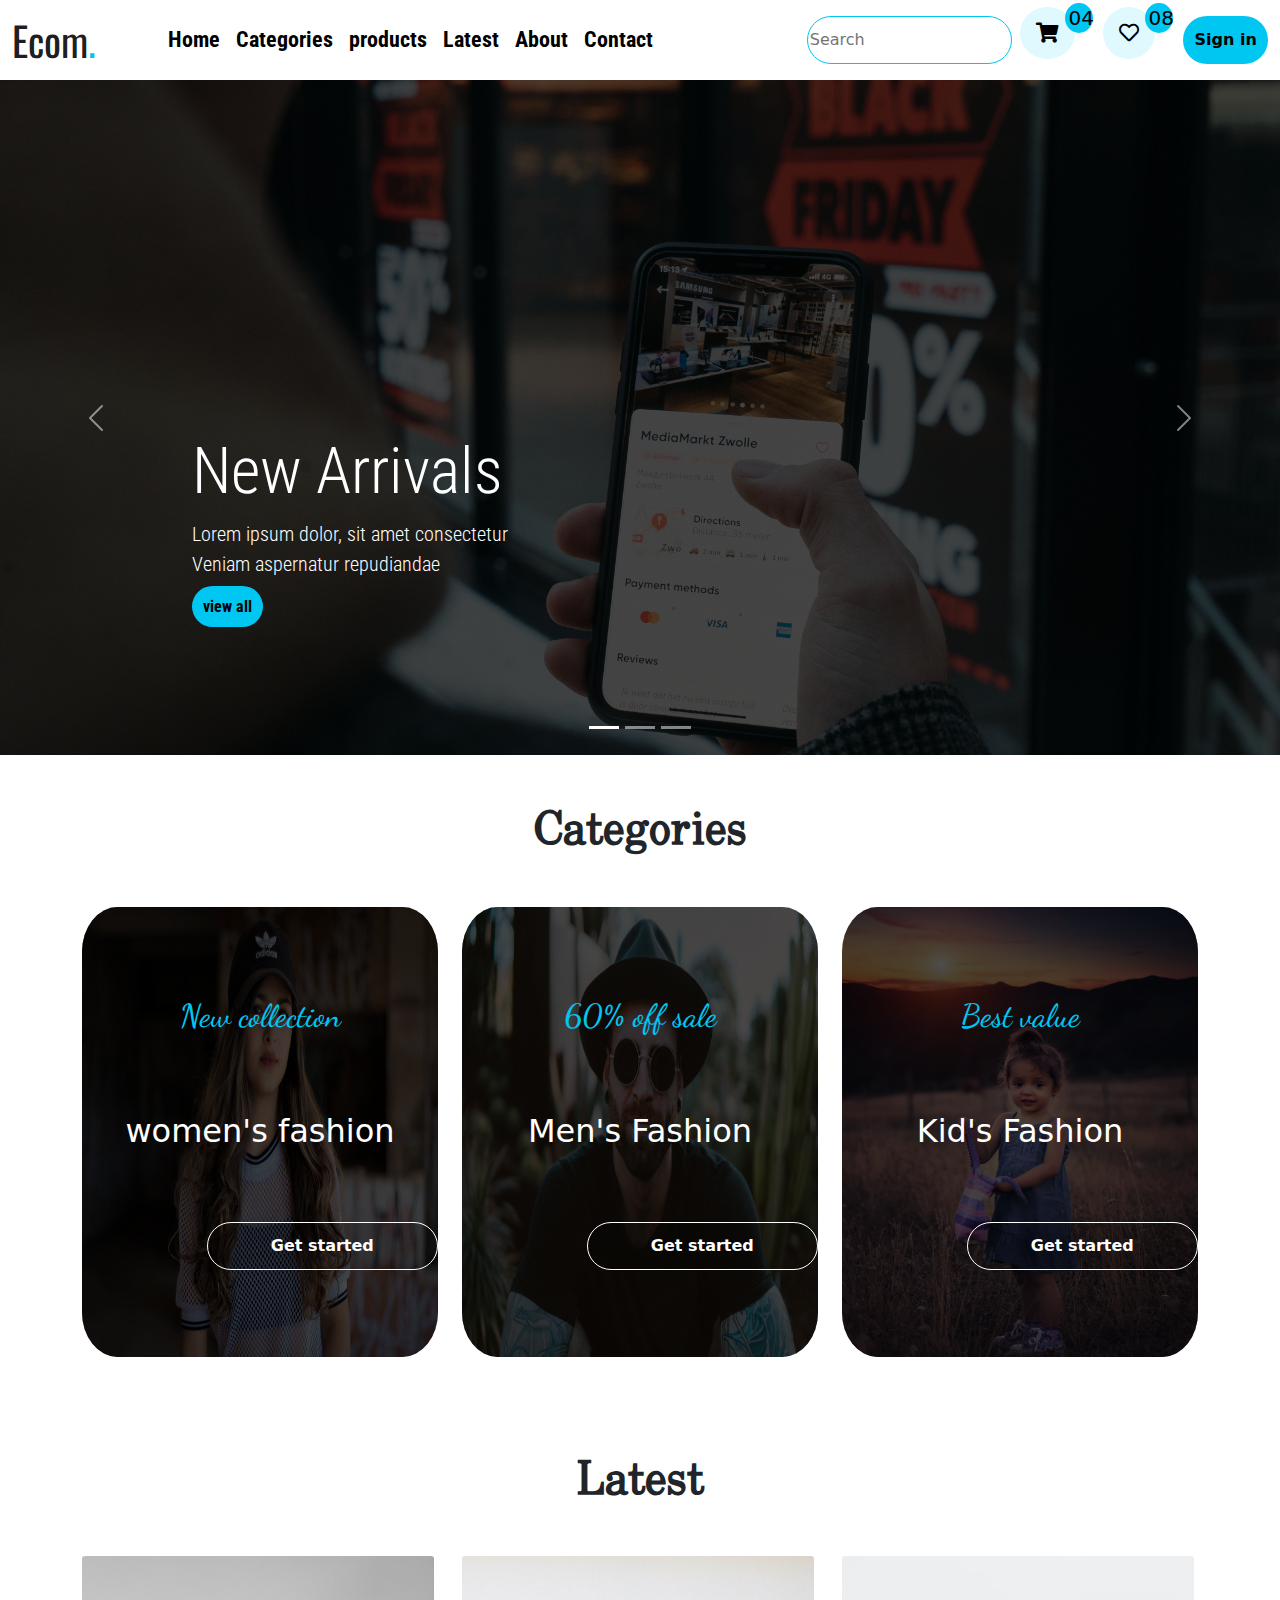
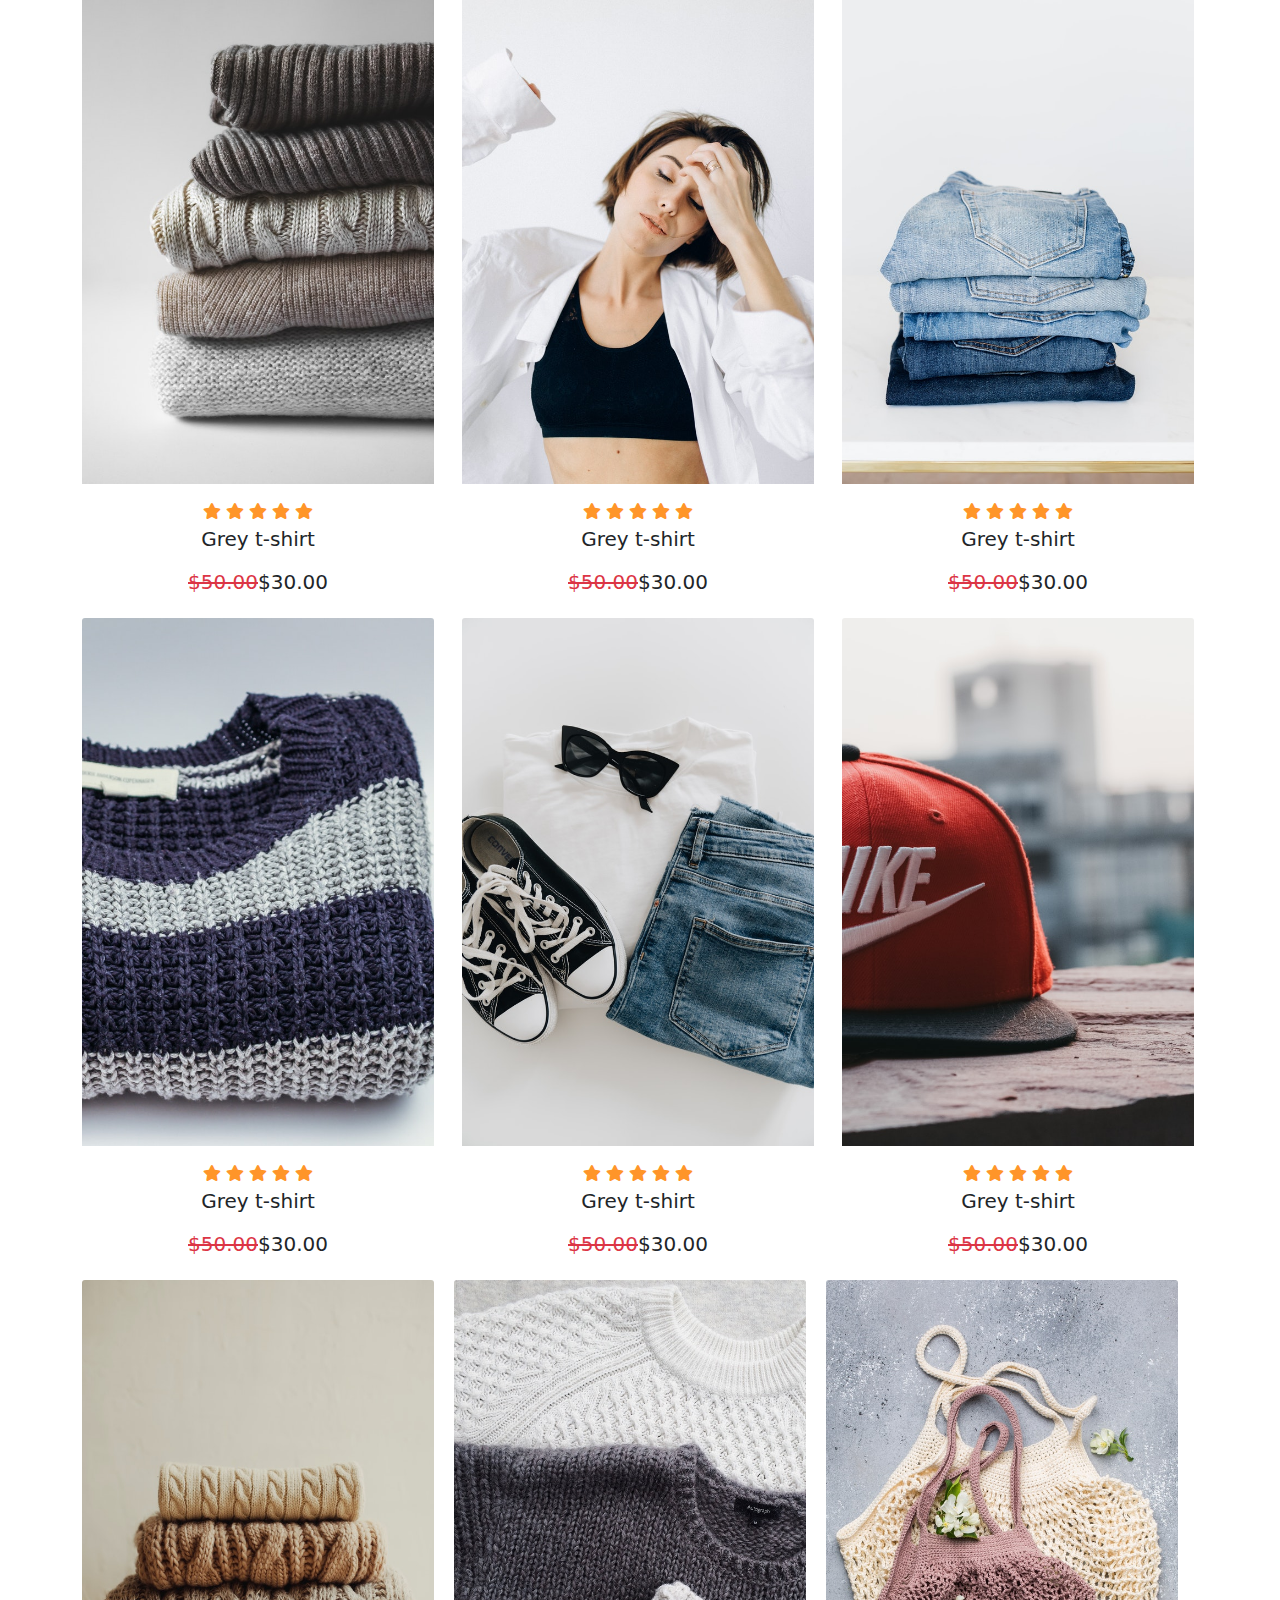
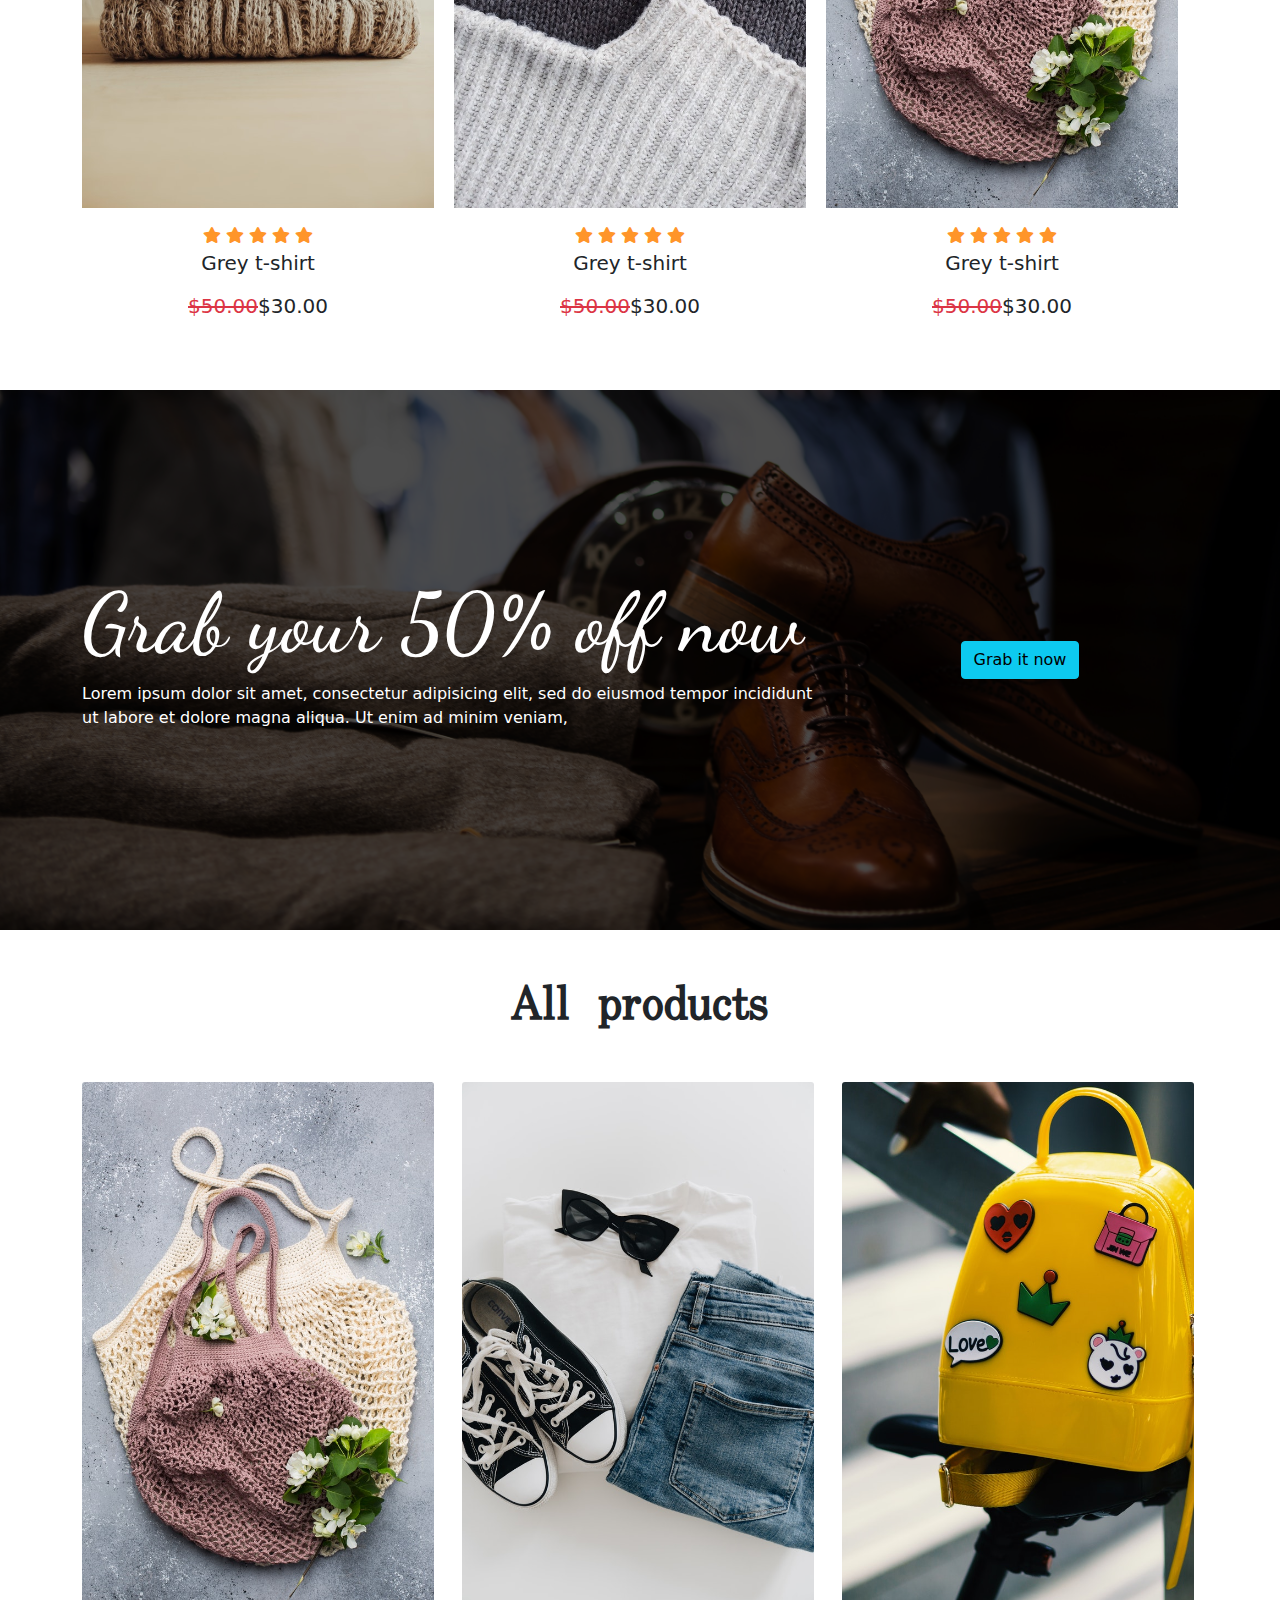
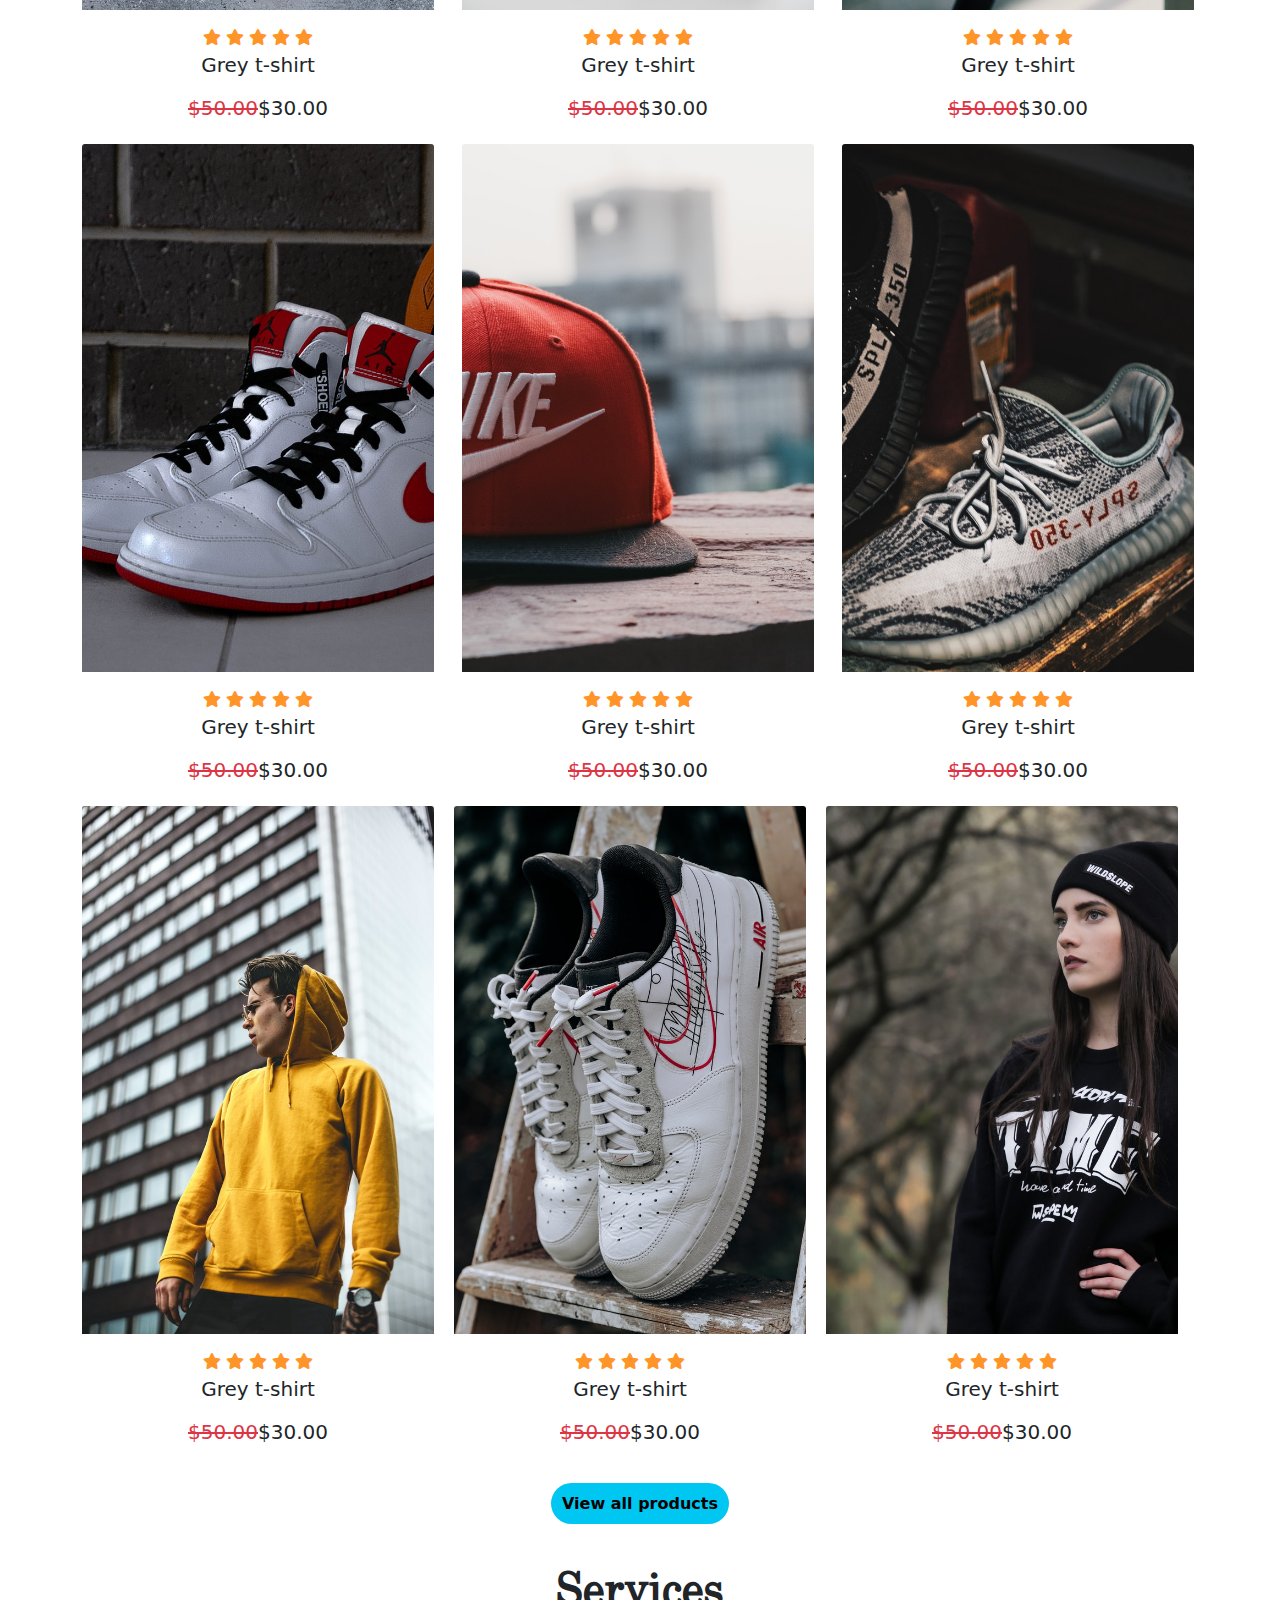
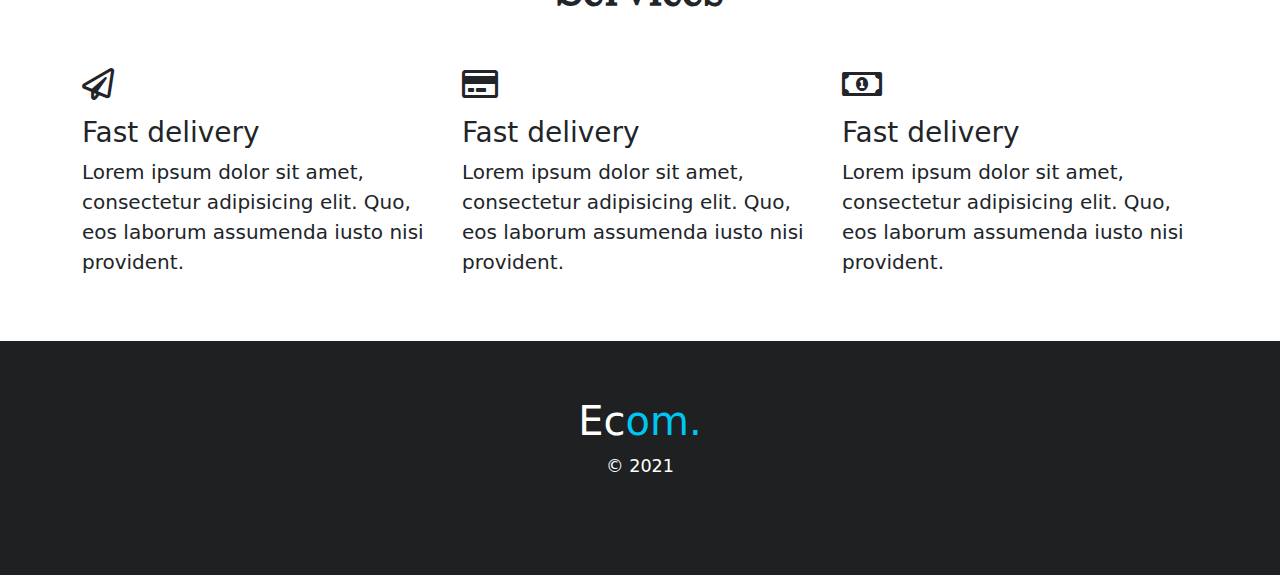
<file: ecommerce+website/ecommerce website/index.html>
<!doctype html>
<html lang="en">
  <head>
    <!-- Required meta tags -->
    <meta charset="utf-8">
    <meta name="viewport" content="width=device-width, initial-scale=1">
    <link rel="stylesheet" href="style.css">
    <link rel="stylesheet" href="mobile.css">
    <!-- Bootstrap CSS -->
    <link rel="stylesheet" href="https://cdnjs.cloudflare.com/ajax/libs/font-awesome/5.15.4/css/all.min.css" integrity="sha512-1ycn6IcaQQ40/MKBW2W4Rhis/DbILU74C1vSrLJxCq57o941Ym01SwNsOMqvEBFlcgUa6xLiPY/NS5R+E6ztJQ==" crossorigin="anonymous" referrerpolicy="no-referrer" />
    <link href="https://cdn.jsdelivr.net/npm/bootstrap@5.0.2/dist/css/bootstrap.min.css" rel="stylesheet" integrity="sha384-EVSTQN3/azprG1Anm3QDgpJLIm9Nao0Yz1ztcQTwFspd3yD65VohhpuuCOmLASjC" crossorigin="anonymous">

	<link rel="stylesheet" type="text/css" href="css/bootstrap.css">
	<link href="https://cdn.jsdelivr.net/npm/bootstrap@5.0.2/dist/css/bootstrap.min.css" rel="stylesheet" integrity="sha384-EVSTQN3/azprG1Anm3QDgpJLIm9Nao0Yz1ztcQTwFspd3yD65VohhpuuCOmLASjC" crossorigin="anonymous">

	<link rel="stylesheet" href="https://cdnjs.cloudflare.com/ajax/libs/font-awesome/5.15.4/css/all.min.css" integrity="sha512-Fo3rlrZj/k7ujTnHg4CGR2D7kSs0v4LLanw2qksYuRlEzO+tcaEPQogQ0KaoGN26/zrn20ImR1DfuLWnOo7aBA==" crossorigin="anonymous" referrerpolicy="no-referrer" />
    <title>Ecom</title>
  </head>
  <body>
  
    <nav class="navbar navbar-expand-lg navbar-light ">
      <div class="container-fluid">
        <a class="navbar-brand" href="index.html">Ecom<span class="x">.</span></a>
        <button class="navbar-toggler" type="button" data-bs-toggle="collapse" data-bs-target="#navbarSupportedContent" aria-controls="navbarSupportedContent" aria-expanded="false" aria-label="Toggle navigation">
          <span class="navbar-toggler-icon"></span>
        </button>
        <div class="collapse navbar-collapse" id="navbarSupportedContent">
          <ul class="navbar-nav me-auto mb-2 ms-5 mb-lg-0">
            <li class="nav-item">
              <a class="nav-link active" aria-current="page" href="#">Home</a>
            </li>
            <li class="nav-item">
              <a class="nav-link" href="#">Categories</a>
            </li>
            <li class="nav-item">
              <a class="nav-link" href="#">products</a>
            </li>
            <li class="nav-item">
              <a class="nav-link" href="#">Latest</a>
            </li>
            <li class="nav-item">
              <a class="nav-link" href="#">About</a>
            </li>
            <li class="nav-item">
              <a class="nav-link" href="#">Contact</a>
            </li>
            
            
          </ul>
          <div class="d-flex">
            <input class=" me-2 search" type="search" placeholder="Search" aria-label="Search">
            <span class="icon">
              <a href="cart.html">
              <i class="fas fa-shopping-cart fa-1x i1"></i>
              </a>
              <span class="icon1">04</span>
              <i class="far fa-heart fa-1x i1"></i>
              <span class="icon1">08</span>
            </span>
            <button class="btn-1" data-bs-toggle="modal" data-bs-target="#exampleModal">Sign in</button>
          </div>
        </div>
      </div>
    </nav>


    <div id="carouselExampleIndicators" class="carousel slide" data-bs-ride="carousel">
      <div class="carousel-indicators">
        <button type="button" data-bs-target="#carouselExampleIndicators" data-bs-slide-to="0" class="active" aria-current="true" aria-label="Slide 1"></button>
        <button type="button" data-bs-target="#carouselExampleIndicators" data-bs-slide-to="1" aria-label="Slide 2"></button>
        <button type="button" data-bs-target="#carouselExampleIndicators" data-bs-slide-to="2" aria-label="Slide 3"></button>
      </div>
      <div class="carousel-inner">
        <div class="carousel-item item1 img-1 active">
          <div class="carousel-caption text-area text-start">
            <h1 class="display-3">New Arrivals</h1>
            <p class="lead">Lorem ipsum dolor, sit amet consectetur <br>
              Veniam aspernatur repudiandae</p>
              <a href="#" class="btn-1">view all</a>
          </div>
        </div>
        <div class="carousel-item item1 img-2">
          <div class="carousel-caption text-area text-center">
            <h1 class="display-3">60% off on women's wear</h1>
            <p class="lead">Lorem ipsum dolor sit amet consectetur adipisicing elit. Iste, aperiam vel ullam deleniti</p>
              <a href="#" class="btn-1">view all</a>
          </div>
        </div>
        <div class="carousel-item item1 img-3">
          <div class="carousel-caption text-area text-end">
            <h1 class="display-3">New season collection</h1>
            <p class="lead">Lorem ipsum dolor sit amet consectetur adipisicing elit. <br>
              Iste, aperiam vel ullam deleniti reiciendis ratione</p>
              <a href="#" class="btn-1">view all</a>
          </div>
        </div>
      </div>
      <button class="carousel-control-prev" type="button" data-bs-target="#carouselExampleIndicators" data-bs-slide="prev">
        <span class="carousel-control-prev-icon" aria-hidden="true"></span>
        <span class="visually-hidden">Previous</span>
      </button>
      <button class="carousel-control-next" type="button" data-bs-target="#carouselExampleIndicators" data-bs-slide="next">
        <span class="carousel-control-next-icon" aria-hidden="true"></span>
        <span class="visually-hidden">Next</span>
      </button>
    </div>
 <section>
   <div class="container text-center">
     <h1 class=" mt-5 mb-5 categories">Categories</h1>
     <div class="row">
       <div class="col-lg-4 mb-5 ">
         <div class="card">
           <h2 class="c-1">New collection</h2>
           <h2 class="c-2 overlay-c">women's fashion</h2>
           <button class="btn-2">Get started</button>
           <img src="images/2.jpg" class="img-card">
         </div>
       </div>
       <div class="col-lg-4 mb-5">
        <div class="card">
          <h2 class="c-1">60% off sale</h2>
          <h2 class="c-2 overlay-c">Men's Fashion</h2>
          <button class="btn-2">Get started</button>
          <img src="images/3.jpg" class="img-card">
        </div>
      </div>
      <div class="col-lg-4">
        <div class="card">
          <h2 class="c-1">Best value</h2>
          <h2 class="c-2 overlay-c">Kid's Fashion</h2>
          <button class="btn-2">Get started</button>
          <img src="images/4.jpg" class="img-card">
        </div>
      </div>
     </div>
   </div>
 </section>

<section>
  <div class="container text-center">
    <h1 class="mb-5 mt-5 categories">Latest</h1>

    <div class="row">
      <div class="col-sm-4">
        <div class="card card-1">
          <a href="view.html">
          <img src="images/5.jpg" class="card-img-top" alt="">
          </a>
          <div class="card-body">
            <div class="star">
              <i class="fas fa-star"></i>
              <i class="fas fa-star"></i>
              <i class="fas fa-star"></i>
              <i class="fas fa-star"></i>
              <i class="fas fa-star"></i>
            </div>
            <p class="card-text lead">Grey t-shirt</p>
            <h5 class="card-title"><s class="text-danger">$50.00</s>$30.00</h5>
          </div>
        </div>
      </div>

      <div class="col-sm-4">
        <div class="card card-1">
         
          <img src="images/6.jpg" class="card-img-top" alt="">
          
          <div class="card-body">
            <div class="star">
              <i class="fas fa-star"></i>
              <i class="fas fa-star"></i>
              <i class="fas fa-star"></i>
              <i class="fas fa-star"></i>
              <i class="fas fa-star"></i>
            </div>
            <p class="card-text lead">Grey t-shirt</p>
            <h5 class="card-title"><s class="text-danger">$50.00</s>$30.00</h5>
          </div>
        </div>
      </div>

      <div class="col-sm-4">
        <div class="card card-1">
         
          <img src="images/7.jpg" class="card-img-top" alt="">
          
          <div class="card-body">
            <div class="star">
              <i class="fas fa-star"></i>
              <i class="fas fa-star"></i>
              <i class="fas fa-star"></i>
              <i class="fas fa-star"></i>
              <i class="fas fa-star"></i>
            </div>
            <p class="card-text lead">Grey t-shirt</p>
            <h5 class="card-title"><s class="text-danger">$50.00</s>$30.00</h5>
          </div>
        </div>
      </div>
    </div>
    <div class="row">
      <div class="col-sm-4">
        <div class="card card-1">
          <a href="view.html">
          <img src="images/8.jpg" class="card-img-top" alt="">
          </a>
          <div class="card-body">
            <div class="star">
              <i class="fas fa-star"></i>
              <i class="fas fa-star"></i>
              <i class="fas fa-star"></i>
              <i class="fas fa-star"></i>
              <i class="fas fa-star"></i>
            </div>
            <p class="card-text lead">Grey t-shirt</p>
            <h5 class="card-title"><s class="text-danger">$50.00</s>$30.00</h5>
          </div>
        </div>
      </div>
      <div class="col-sm-4">
        <div class="card card-1">
         
          <img src="images/9.jpg" class="card-img-top" alt="">
          
          <div class="card-body">
            <div class="star">
              <i class="fas fa-star"></i>
              <i class="fas fa-star"></i>
              <i class="fas fa-star"></i>
              <i class="fas fa-star"></i>
              <i class="fas fa-star"></i>
            </div>
            <p class="card-text lead">Grey t-shirt</p>
            <h5 class="card-title"><s class="text-danger">$50.00</s>$30.00</h5>
          </div>
        </div>
      </div>

      <div class="col-sm-4">
        <div class="card card-1">
         
          <img src="images/10.jpg" class="card-img-top" alt="">
          
          <div class="card-body">
            <div class="star">
              <i class="fas fa-star"></i>
              <i class="fas fa-star"></i>
              <i class="fas fa-star"></i>
              <i class="fas fa-star"></i>
              <i class="fas fa-star"></i>
            </div>
            <p class="card-text lead">Grey t-shirt</p>
            <h5 class="card-title"><s class="text-danger">$50.00</s>$30.00</h5>
          </div>
        </div>
      </div>

      <div class="row">
        <div class="col-sm-4">
          <div class="card card-1">
            <a href="view.html">
            <img src="images/11.jpg" class="card-img-top" alt="">
            </a>
            <div class="card-body">
              <div class="star">
                <i class="fas fa-star"></i>
                <i class="fas fa-star"></i>
                <i class="fas fa-star"></i>
                <i class="fas fa-star"></i>
                <i class="fas fa-star"></i>
              </div>
              <p class="card-text lead">Grey t-shirt</p>
              <h5 class="card-title"><s class="text-danger">$50.00</s>$30.00</h5>
            </div>
          </div>
        </div>
        <div class="col-sm-4">
          <div class="card card-1">
           
            <img src="images/12.jpg" class="card-img-top" alt="">
            
            <div class="card-body">
              <div class="star">
                <i class="fas fa-star"></i>
                <i class="fas fa-star"></i>
                <i class="fas fa-star"></i>
                <i class="fas fa-star"></i>
                <i class="fas fa-star"></i>
              </div>
              <p class="card-text lead">Grey t-shirt</p>
              <h5 class="card-title"><s class="text-danger">$50.00</s>$30.00</h5>
            </div>
          </div>
        </div>
  
        <div class="col-sm-4">
          <div class="card card-1">
           
            <img src="images/13.jpg" class="card-img-top" alt="">
            
            <div class="card-body">
              <div class="star">
                <i class="fas fa-star"></i>
                <i class="fas fa-star"></i>
                <i class="fas fa-star"></i>
                <i class="fas fa-star"></i>
                <i class="fas fa-star"></i>
              </div>
              <p class="card-text lead">Grey t-shirt</p>
              <h5 class="card-title"><s class="text-danger">$50.00</s>$30.00</h5>
            </div>
          </div>
        </div>
  
</section>
<section class="image-hero mb-5 mt-5">
  <div class="d-flex flex-column align-items-center justify-content-center overlay">
    <div class="container">
      <div class="row">
        <div class="col-md-8">
          <h1 class="tex text-white">
            Grab your 50% off now
          </h1>
          <p class="about-p text-white">Lorem ipsum dolor sit amet, consectetur adipisicing elit, sed do eiusmod tempor incididunt ut labore et dolore magna aliqua. Ut enim ad minim veniam,</p>
          </div>
          
          <div class="col-lg-4 d-flex flex-column align-items-center justify-content-center"> 
            <button class="btn btn-info"> Grab it now</button>
          </div>
        </div>
      </div>
    </div>
  </div>
</section>
<section>
  <div class="container text-center">
    <h1 class="mb-5 mt-5 categories">All products</h1>

    <div class="row">
      <div class="col-sm-4">
        <div class="card card-1">
          <a href="/view.html">
          <img src="images/13.jpg" class="card-img-top" alt="">
          </a>
          <div class="card-body">
            <div class="star">
              <i class="fas fa-star"></i>
              <i class="fas fa-star"></i>
              <i class="fas fa-star"></i>
              <i class="fas fa-star"></i>
              <i class="fas fa-star"></i>
            </div>
            <p class="card-text lead">Grey t-shirt</p>
            <h5 class="card-title"><s class="text-danger">$50.00</s>$30.00</h5>
          </div>
        </div>
      </div>

      <div class="col-sm-4">
        <div class="card card-1">
         
          <img src="images/9.jpg" class="card-img-top" alt="">
          
          <div class="card-body">
            <div class="star">
              <i class="fas fa-star"></i>
              <i class="fas fa-star"></i>
              <i class="fas fa-star"></i>
              <i class="fas fa-star"></i>
              <i class="fas fa-star"></i>
            </div>
            <p class="card-text lead">Grey t-shirt</p>
            <h5 class="card-title"><s class="text-danger">$50.00</s>$30.00</h5>
          </div>
        </div>
      </div>

      <div class="col-sm-4">
        <div class="card card-1">
         
          <img src="images/15.jpg" class="card-img-top" alt="">
          
          <div class="card-body">
            <div class="star">
              <i class="fas fa-star"></i>
              <i class="fas fa-star"></i>
              <i class="fas fa-star"></i>
              <i class="fas fa-star"></i>
              <i class="fas fa-star"></i>
            </div>
            <p class="card-text lead">Grey t-shirt</p>
            <h5 class="card-title"><s class="text-danger">$50.00</s>$30.00</h5>
          </div>
        </div>
      </div>
    </div>
    <div class="row">
      <div class="col-sm-4">
        <div class="card card-1">
          <a href="/view.html">
          <img src="images/16.jpg" class="card-img-top" alt="">
          </a>
          <div class="card-body">
            <div class="star">
              <i class="fas fa-star"></i>
              <i class="fas fa-star"></i>
              <i class="fas fa-star"></i>
              <i class="fas fa-star"></i>
              <i class="fas fa-star"></i>
            </div>
            <p class="card-text lead">Grey t-shirt</p>
            <h5 class="card-title"><s class="text-danger">$50.00</s>$30.00</h5>
          </div>
        </div>
      </div>
      <div class="col-sm-4">
        <div class="card card-1">
         
          <img src="images/10.jpg" class="card-img-top" alt="">
          
          <div class="card-body">
            <div class="star">
              <i class="fas fa-star"></i>
              <i class="fas fa-star"></i>
              <i class="fas fa-star"></i>
              <i class="fas fa-star"></i>
              <i class="fas fa-star"></i>
            </div>
            <p class="card-text lead">Grey t-shirt</p>
            <h5 class="card-title"><s class="text-danger">$50.00</s>$30.00</h5>
          </div>
        </div>
      </div>

      <div class="col-sm-4">
        <div class="card card-1">
         
          <img src="images/18.jpg" class="card-img-top" alt="">
          
          <div class="card-body">
            <div class="star">
              <i class="fas fa-star"></i>
              <i class="fas fa-star"></i>
              <i class="fas fa-star"></i>
              <i class="fas fa-star"></i>
              <i class="fas fa-star"></i>
            </div>
            <p class="card-text lead">Grey t-shirt</p>
            <h5 class="card-title"><s class="text-danger">$50.00</s>$30.00</h5>
          </div>
        </div>
      </div>

      <div class="row">
        <div class="col-sm-4">
          <div class="card card-1">
            <a href="/view.html">
            <img src="images/19.jpg" class="card-img-top" alt="">
            </a>
            <div class="card-body">
              <div class="star">
                <i class="fas fa-star"></i>
                <i class="fas fa-star"></i>
                <i class="fas fa-star"></i>
                <i class="fas fa-star"></i>
                <i class="fas fa-star"></i>
              </div>
              <p class="card-text lead">Grey t-shirt</p>
              <h5 class="card-title"><s class="text-danger">$50.00</s>$30.00</h5>
            </div>
          </div>
        </div>
        <div class="col-sm-4">
          <div class="card card-1">
           
            <img src="images/20.jpg" class="card-img-top" alt="">
            
            <div class="card-body">
              <div class="star">
                <i class="fas fa-star"></i>
                <i class="fas fa-star"></i>
                <i class="fas fa-star"></i>
                <i class="fas fa-star"></i>
                <i class="fas fa-star"></i>
              </div>
              <p class="card-text lead">Grey t-shirt</p>
              <h5 class="card-title"><s class="text-danger">$50.00</s>$30.00</h5>
            </div>
          </div>
        </div>
  
        <div class="col-sm-4">
          <div class="card card-1">
           
            <img src="images/21.jpg" class="card-img-top" alt="">
            
            <div class="card-body">
              <div class="star">
                <i class="fas fa-star"></i>
                <i class="fas fa-star"></i>
                <i class="fas fa-star"></i>
                <i class="fas fa-star"></i>
                <i class="fas fa-star"></i>
              </div>
              <p class="card-text lead">Grey t-shirt</p>
              <h5 class="card-title"><s class="text-danger">$50.00</s>$30.00</h5>
            </div>
          </div>
        </div>
        </div>
        </div>
        <br>
  <a href="/products.html" class="btn-1 btn-a mb-3 mt-5">View all products</a>
</section>
<section class="services">
  <div class="container">
    <h1 class="mb-5 mt-5 categories text-center">Services</h1>
  
  <div class="row">
    <div class="col-lg-4">
      <i class="far fa-paper-plane fa-2x mb-3"></i>
      <h3>Fast delivery</h3>
      <p class="lead">Lorem ipsum dolor sit amet, consectetur adipisicing elit. Quo, eos laborum assumenda iusto nisi provident.</p>
    </div>
    <div class="col-lg-4">
      <i class="far fa-credit-card fa-2x mb-3"></i>
      <h3>Fast delivery</h3>
      <p class="lead">Lorem ipsum dolor sit amet, consectetur adipisicing elit. Quo, eos laborum assumenda iusto nisi provident.</p>
    </div>
    <div class="col-lg-4">
      <i class="far fa-money-bill-alt fa-2x mb-3"></i>
      <h3>Fast delivery</h3>
      <p class="lead">Lorem ipsum dolor sit amet, consectetur adipisicing elit. Quo, eos laborum assumenda iusto nisi provident.</p>
    </div>
  </div>
  </div>
</section>
<footer class="mt-5">
<h1>Ec<span class="x">om.</span></h1>
<p>&copy 2021</p>
</footer>




    
    





    <div class="modal fade" id="exampleModal" tabindex="-1" aria-labelledby="exampleModalLabel" aria-hidden="true">
      <div class="modal-dialog">
        <div class="modal-content">
          <div class="modal-header">
            <h5 class="modal-title" id="exampleModalLabel">sign in</h5>
            <button type="button" class="btn-close" data-bs-dismiss="modal" aria-label="Close"></button>
          </div>
          <div class="modal-body">
            <form>
              <label>Name</label>
              <input type="text" class="form-control" placeholder="your name">
              <label>email</label>
              <input type="email" class="form-control" placeholder="email">
              <label>phone number</label>
              <input type="text" class="form-control" placeholder="phone number">
            </form>
          </div>
          <div class="modal-footer">
          
            <button type="button" class="btn-1">sign in</button>
          </div>
        </div>
      </div>
    </div>
  
    <script src="https://cdn.jsdelivr.net/npm/bootstrap@5.0.2/dist/js/bootstrap.bundle.min.js" integrity="sha384-MrcW6ZMFYlzcLA8Nl+NtUVF0sA7MsXsP1UyJoMp4YLEuNSfAP+JcXn/tWtIaxVXM" crossorigin="anonymous"></script>

   
  </body>
</html>
</file>
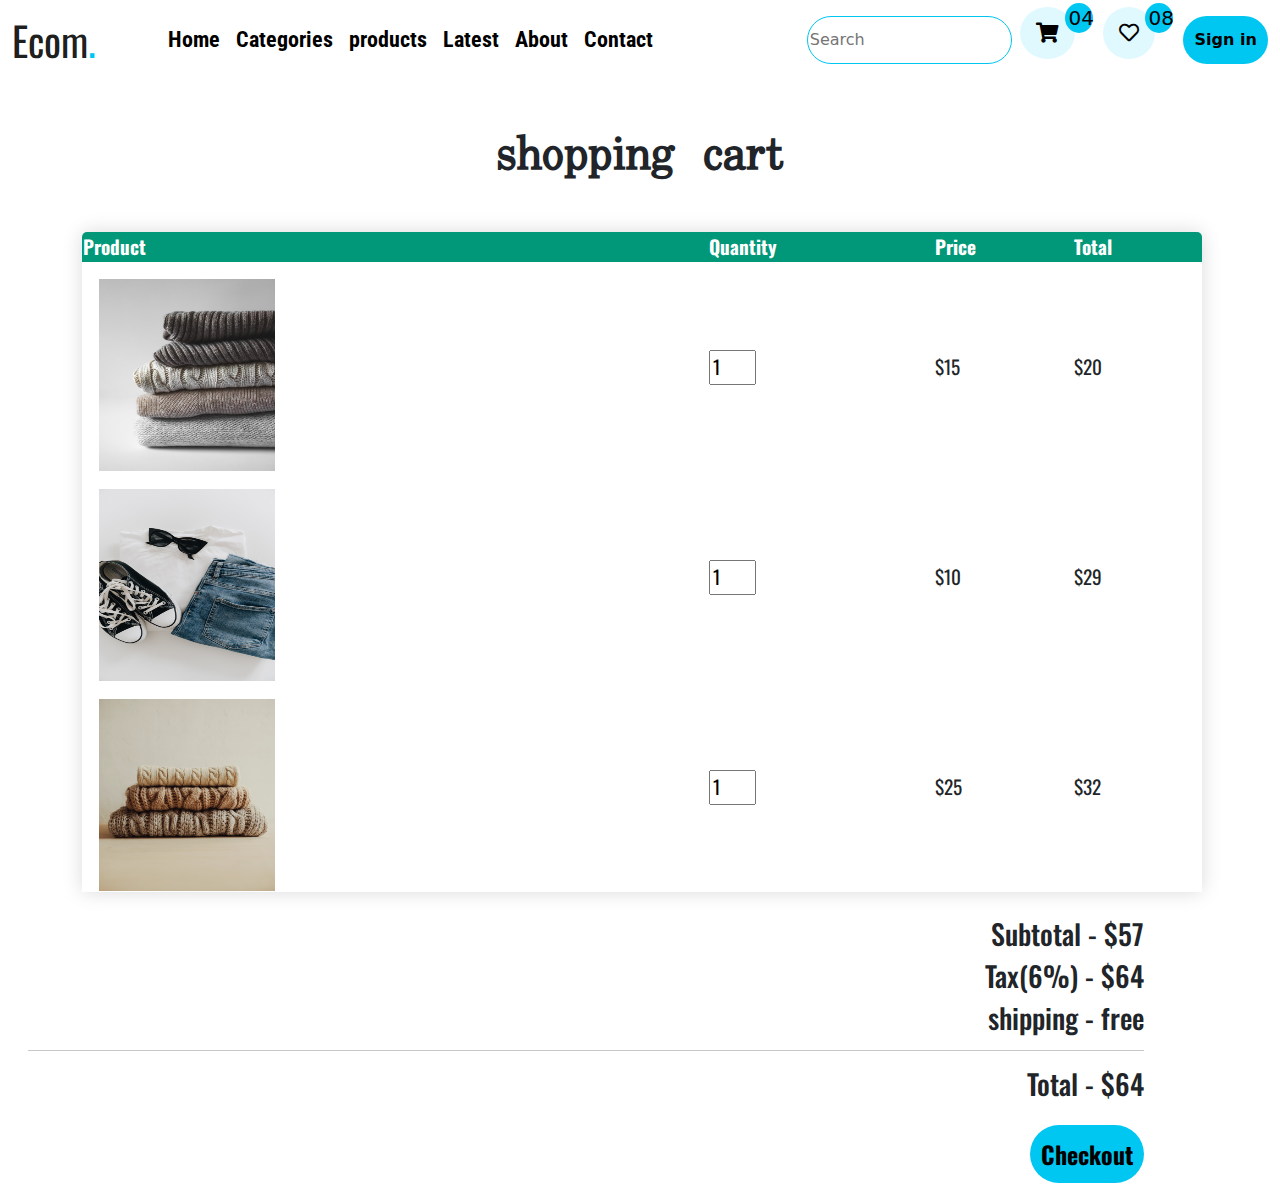
<file: ecommerce+website/ecommerce website/cart.html>
<!doctype html>
<html lang="en">
  <head>
    <!-- Required meta tags -->
    <meta charset="utf-8">
    <meta name="viewport" content="width=device-width, initial-scale=1">
    <link rel="stylesheet" href="style.css">
    <link rel="stylesheet" href="mobile.css">
    <!-- Bootstrap CSS -->
    <link rel="stylesheet" href="https://cdnjs.cloudflare.com/ajax/libs/font-awesome/5.15.4/css/all.min.css" integrity="sha512-1ycn6IcaQQ40/MKBW2W4Rhis/DbILU74C1vSrLJxCq57o941Ym01SwNsOMqvEBFlcgUa6xLiPY/NS5R+E6ztJQ==" crossorigin="anonymous" referrerpolicy="no-referrer" />
    <link href="https://cdn.jsdelivr.net/npm/bootstrap@5.0.2/dist/css/bootstrap.min.css" rel="stylesheet" integrity="sha384-EVSTQN3/azprG1Anm3QDgpJLIm9Nao0Yz1ztcQTwFspd3yD65VohhpuuCOmLASjC" crossorigin="anonymous">

    <link rel="stylesheet" type="text/css" href="css/bootstrap.css">
    <link href="https://cdn.jsdelivr.net/npm/bootstrap@5.0.2/dist/css/bootstrap.min.css" rel="stylesheet" integrity="sha384-EVSTQN3/azprG1Anm3QDgpJLIm9Nao0Yz1ztcQTwFspd3yD65VohhpuuCOmLASjC" crossorigin="anonymous">

    <link rel="stylesheet" href="https://cdnjs.cloudflare.com/ajax/libs/font-awesome/5.15.4/css/all.min.css" integrity="sha512-Fo3rlrZj/k7ujTnHg4CGR2D7kSs0v4LLanw2qksYuRlEzO+tcaEPQogQ0KaoGN26/zrn20ImR1DfuLWnOo7aBA==" crossorigin="anonymous" referrerpolicy="no-referrer" />

    <title>Ecom</title>
  </head>
  <body>
  
    <nav class="navbar navbar-expand-lg navbar-light ">
      <div class="container-fluid">
        <a class="navbar-brand" href="index.html">Ecom<span class="x">.</span></a>
        <button class="navbar-toggler" type="button" data-bs-toggle="collapse" data-bs-target="#navbarSupportedContent" aria-controls="navbarSupportedContent" aria-expanded="false" aria-label="Toggle navigation">
          <span class="navbar-toggler-icon"></span>
        </button>
        <div class="collapse navbar-collapse" id="navbarSupportedContent">
          <ul class="navbar-nav me-auto mb-2 ms-5 mb-lg-0">
            <li class="nav-item">
              <a class="nav-link active" aria-current="page" href="#">Home</a>
            </li>
            <li class="nav-item">
              <a class="nav-link" href="#">Categories</a>
            </li>
            <li class="nav-item">
              <a class="nav-link" href="#">products</a>
            </li>
            <li class="nav-item">
              <a class="nav-link" href="#">Latest</a>
            </li>
            <li class="nav-item">
              <a class="nav-link" href="#">About</a>
            </li>
            <li class="nav-item">
              <a class="nav-link" href="#">Contact</a>
            </li>
            
            
          </ul>
          <div class="d-flex">
            <input class=" me-2 search" type="search" placeholder="Search" aria-label="Search">
            <span class="icon">
              <a href="cart.html">
              <i class="fas fa-shopping-cart fa-1x i1"></i>
              </a>
              <span class="icon1">04</span>
              <i class="far fa-heart fa-1x i1"></i>
              <span class="icon1">08</span>
            </span>
            <button class="btn-1" data-bs-toggle="modal" data-bs-target="#exampleModal">Sign in</button>
          </div>
        </div>
      </div>
    </nav>
    <section>
      <div class="container">
        <h1 class="mb-5 mt-5 categories text-center">shopping cart</h1>
      
      <table class="content-table">
        <thead>
        <tr>
          <th>Product</th>
          <th>Quantity</th>
          <th>Price</th>
          <th>Total</th>
        </tr>
        </thead>
        <tbody>
          <tr>
            <td>
              <img src="images/5.jpg" class="cart-image mt-3 ms-3" alt="">
            </td>
            <td>
              <input type="number" class="inputnum" value="1" min="1">
            </td>
            <td>$15</td>
            <td>$20</td>
          </tr>

          <tr>
            <td>
              <img src="images/9.jpg" class="cart-image mt-3 ms-3" alt="">
            </td>
            <td>
              <input type="number" class="inputnum" value="1" min="1">
            </td>
            <td>$10</td>
            <td>$29</td>
          </tr>

          <tr>
            <td>
              <img src="images/11.jpg" class="cart-image mt-3 ms-3" alt="">
            </td>
            <td>
              <input type="number" class="inputnum" value="1" min="1">
            </td>
            <td>$25</td>
            <td>$32</td>
          </tr>
        </tbody>
      </table>
      </div>
    </section>
    <section class="container text-end ms-md-3 check">
      <h3> Subtotal - $57</h3>
      <h3> Tax(6%) - $64</h3>
      <h3> shipping - free</h3>
      <hr>
      <h3>Total - $64</h3>
      <button class="btn-1 mb-3 mt-3 btn-c">Checkout</button>
    </section>










    <div class="modal fade" id="exampleModal" tabindex="-1" aria-labelledby="exampleModalLabel" aria-hidden="true">
      <div class="modal-dialog">
        <div class="modal-content">
          <div class="modal-header">
            <h5 class="modal-title" id="exampleModalLabel">sign in</h5>
            <button type="button" class="btn-close" data-bs-dismiss="modal" aria-label="Close"></button>
          </div>
          <div class="modal-body">
            <form>
              <label>Name</label>
              <input type="text" class="form-control" placeholder="your name">
              <label>email</label>
              <input type="email" class="form-control" placeholder="email">
              <label>phone number</label>
              <input type="text" class="form-control" placeholder="phone number">
            </form>
          </div>
          <div class="modal-footer">
          
            <button type="button" class="btn-1">sign in</button>
          </div>
        </div>
      </div>
    </div>
  
    <script src="https://cdn.jsdelivr.net/npm/bootstrap@5.0.2/dist/js/bootstrap.bundle.min.js" integrity="sha384-MrcW6ZMFYlzcLA8Nl+NtUVF0sA7MsXsP1UyJoMp4YLEuNSfAP+JcXn/tWtIaxVXM" crossorigin="anonymous"></script>

   
  </body>
</html>
</file>
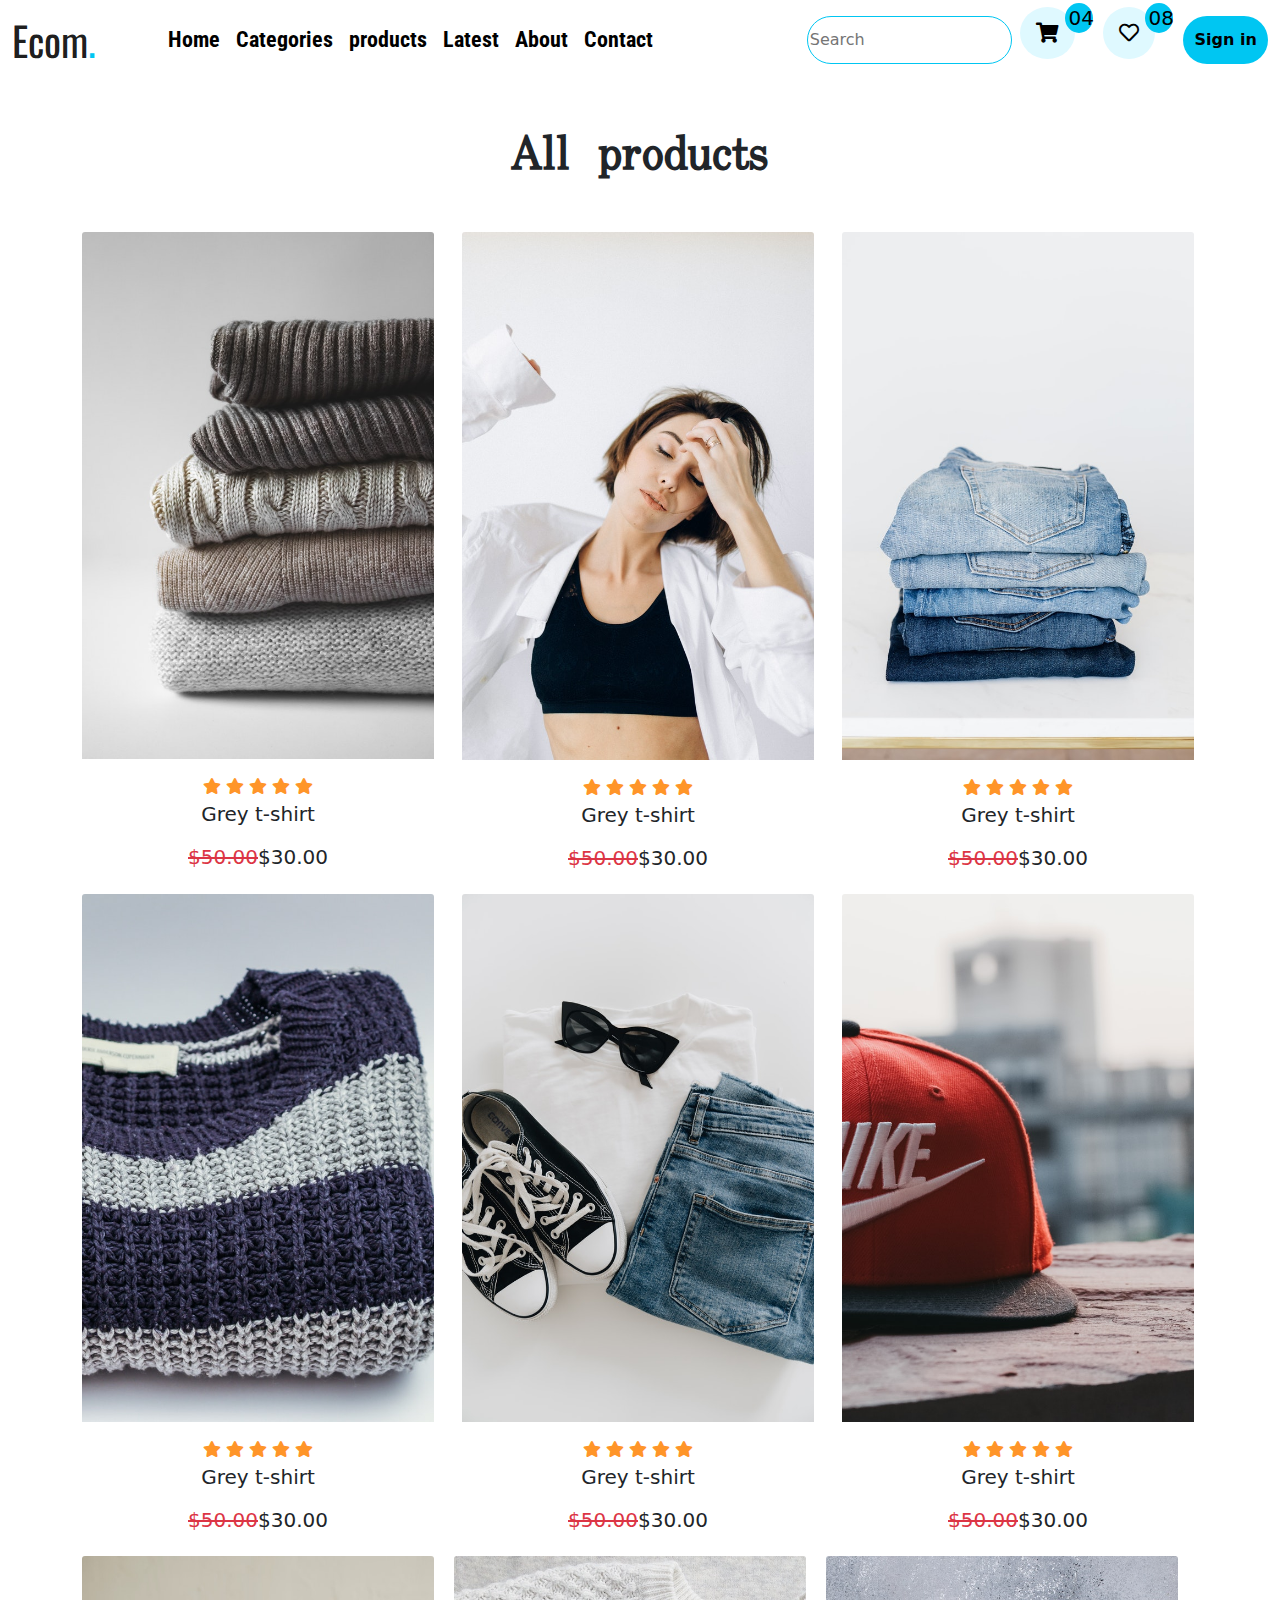
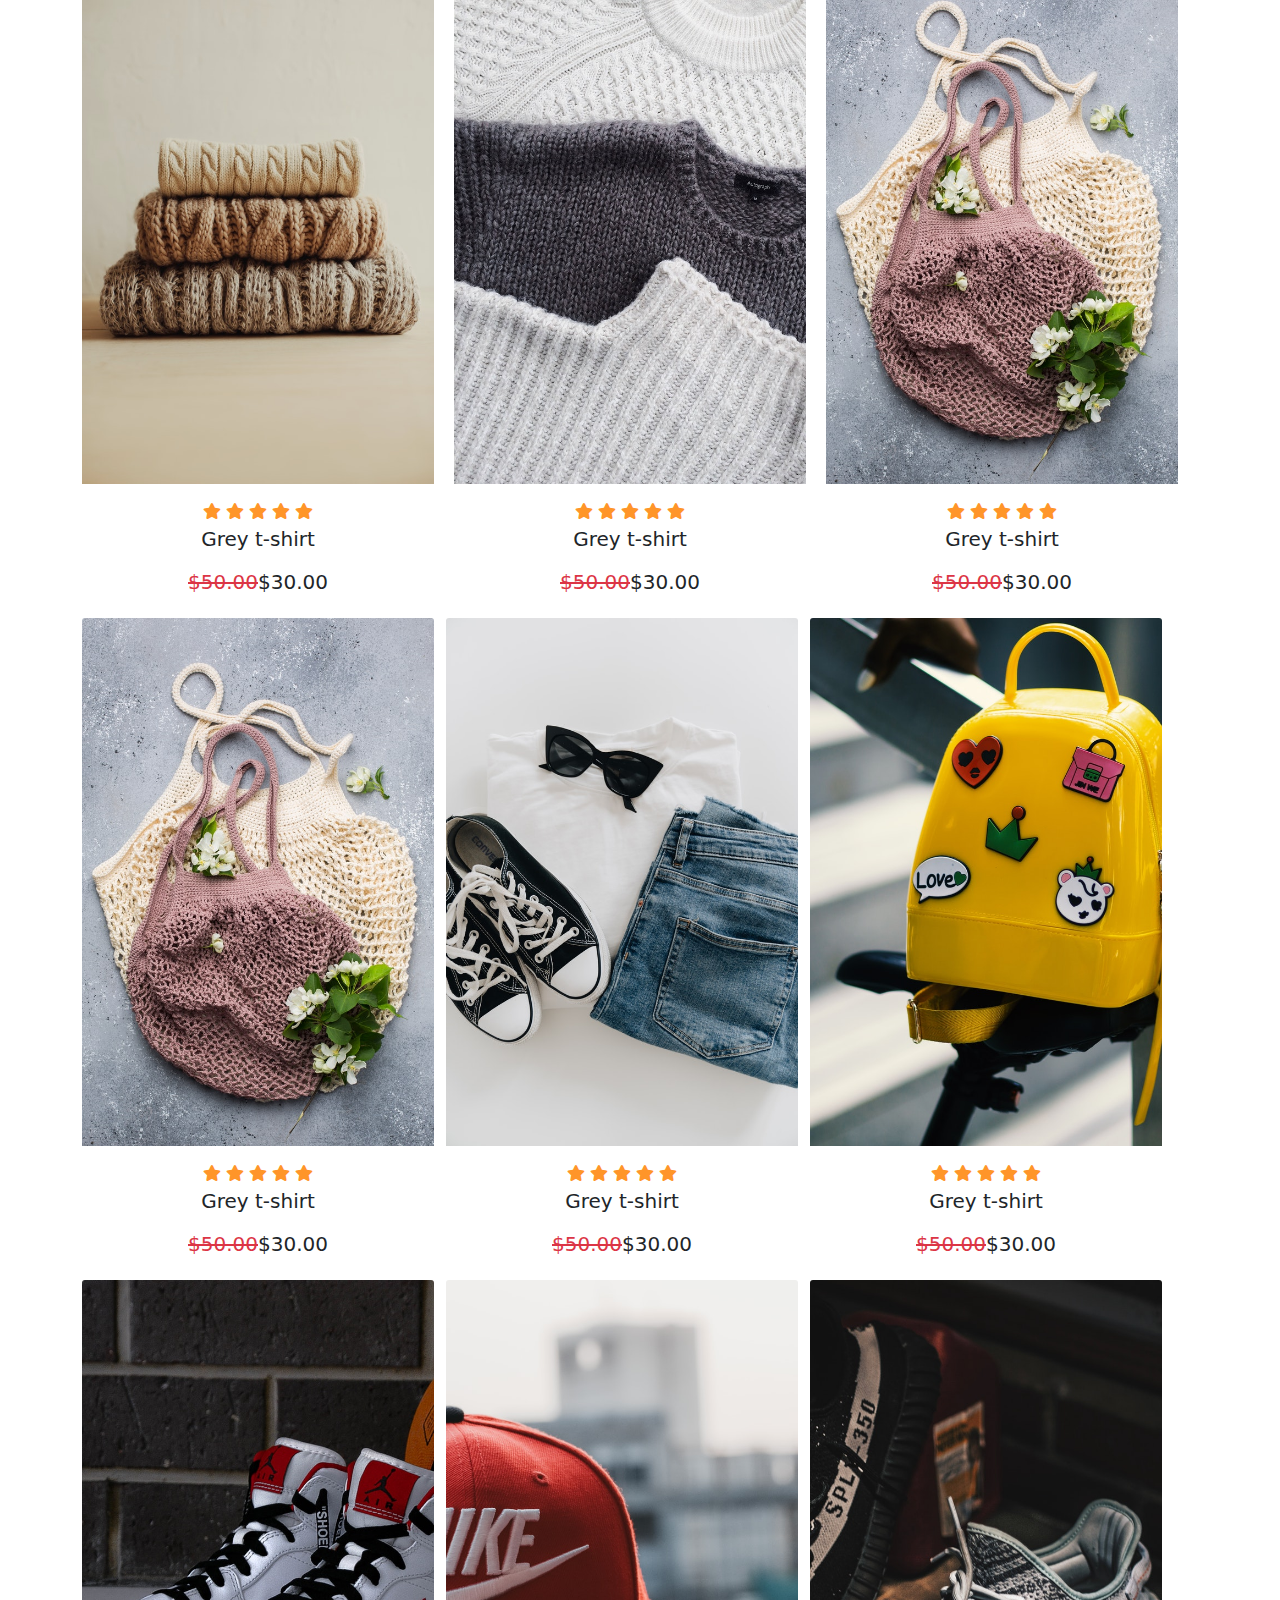
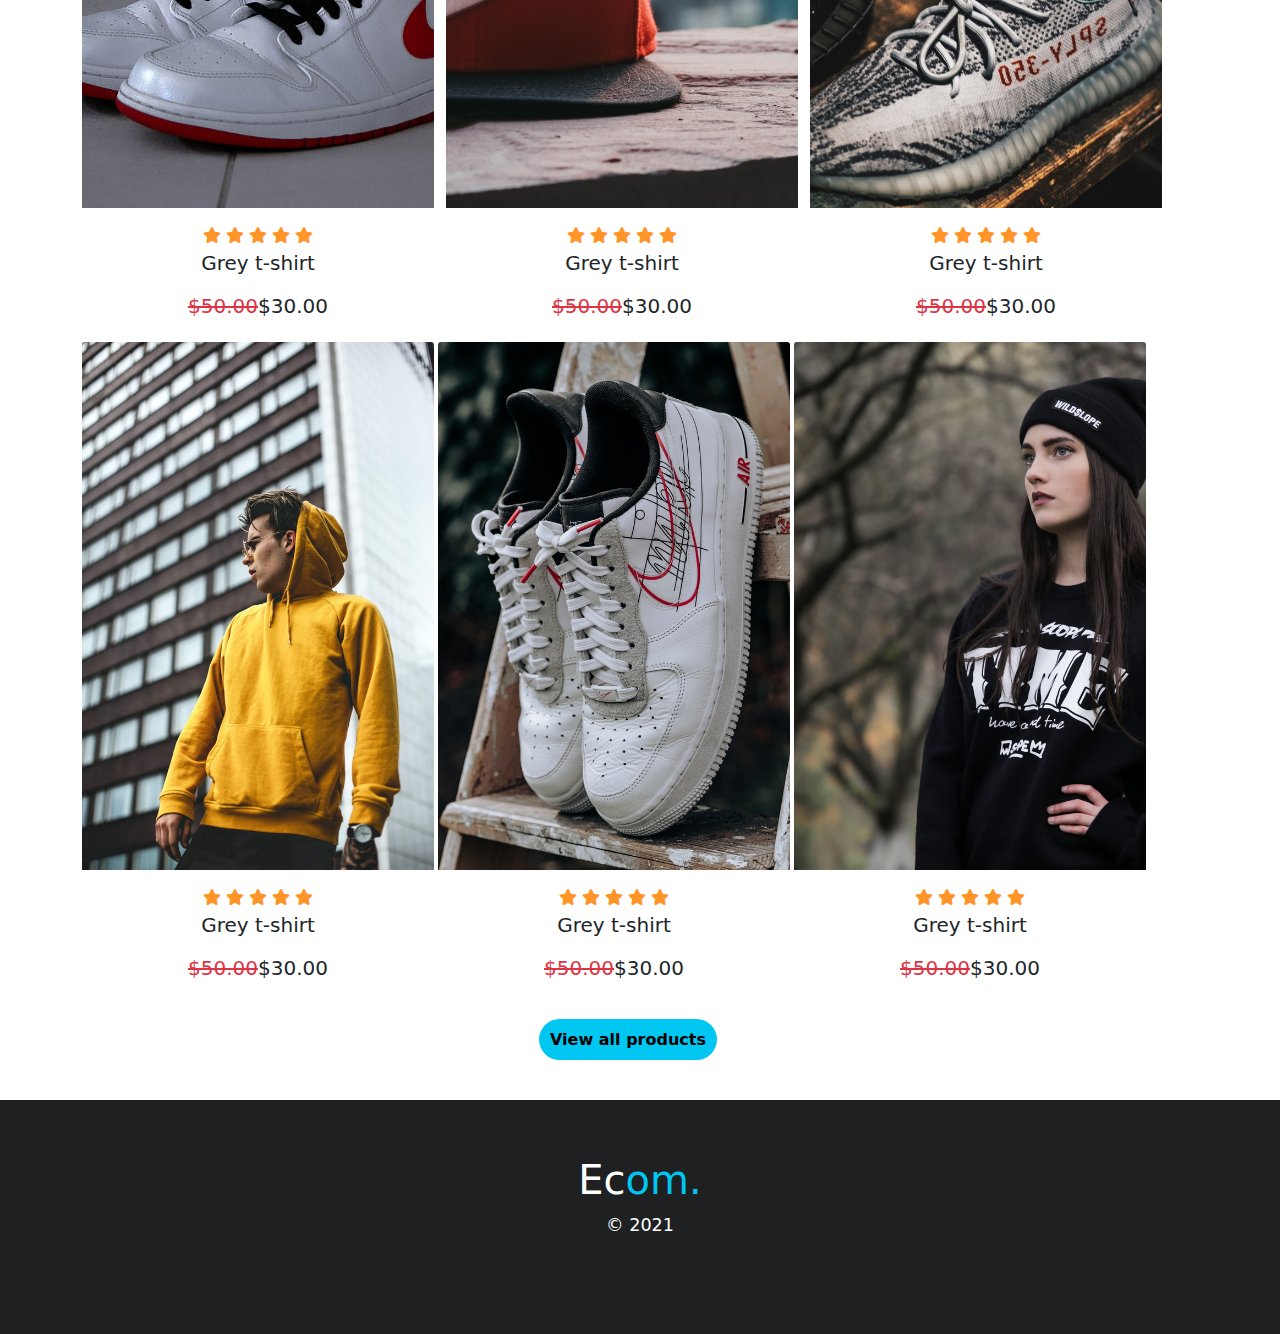
<file: ecommerce+website/ecommerce website/products.html>
<!doctype html>
<html lang="en">
  <head>
    <!-- Required meta tags -->
    <meta charset="utf-8">
    <meta name="viewport" content="width=device-width, initial-scale=1">
    <link rel="stylesheet" href="style.css">
    <link rel="stylesheet" href="mobile.css">
    <!-- Bootstrap CSS -->
    <link rel="stylesheet" href="https://cdnjs.cloudflare.com/ajax/libs/font-awesome/5.15.4/css/all.min.css" integrity="sha512-1ycn6IcaQQ40/MKBW2W4Rhis/DbILU74C1vSrLJxCq57o941Ym01SwNsOMqvEBFlcgUa6xLiPY/NS5R+E6ztJQ==" crossorigin="anonymous" referrerpolicy="no-referrer" />
    <link href="https://cdn.jsdelivr.net/npm/bootstrap@5.0.2/dist/css/bootstrap.min.css" rel="stylesheet" integrity="sha384-EVSTQN3/azprG1Anm3QDgpJLIm9Nao0Yz1ztcQTwFspd3yD65VohhpuuCOmLASjC" crossorigin="anonymous">

    <link rel="stylesheet" type="text/css" href="css/bootstrap.css">
    <link href="https://cdn.jsdelivr.net/npm/bootstrap@5.0.2/dist/css/bootstrap.min.css" rel="stylesheet" integrity="sha384-EVSTQN3/azprG1Anm3QDgpJLIm9Nao0Yz1ztcQTwFspd3yD65VohhpuuCOmLASjC" crossorigin="anonymous">

    <link rel="stylesheet" href="https://cdnjs.cloudflare.com/ajax/libs/font-awesome/5.15.4/css/all.min.css" integrity="sha512-Fo3rlrZj/k7ujTnHg4CGR2D7kSs0v4LLanw2qksYuRlEzO+tcaEPQogQ0KaoGN26/zrn20ImR1DfuLWnOo7aBA==" crossorigin="anonymous" referrerpolicy="no-referrer" />

    <title>Ecom</title>
  </head>
  <body>
  
    <nav class="navbar navbar-expand-lg navbar-light ">
      <div class="container-fluid">
        <a class="navbar-brand" href="index.html">Ecom<span class="x">.</span></a>
        <button class="navbar-toggler" type="button" data-bs-toggle="collapse" data-bs-target="#navbarSupportedContent" aria-controls="navbarSupportedContent" aria-expanded="false" aria-label="Toggle navigation">
          <span class="navbar-toggler-icon"></span>
        </button>
        <div class="collapse navbar-collapse" id="navbarSupportedContent">
          <ul class="navbar-nav me-auto mb-2 ms-5 mb-lg-0">
            <li class="nav-item">
              <a class="nav-link active" aria-current="page" href="index.html">Home</a>
            </li>
            <li class="nav-item">
              <a class="nav-link" href="#">Categories</a>
            </li>
            <li class="nav-item">
              <a class="nav-link" href="#">products</a>
            </li>
            <li class="nav-item">
              <a class="nav-link" href="#">Latest</a>
            </li>
            <li class="nav-item">
              <a class="nav-link" href="#">About</a>
            </li>
            <li class="nav-item">
              <a class="nav-link" href="#">Contact</a>
            </li>
            
            
          </ul>
          <div class="d-flex">
            <input class=" me-2 search" type="search" placeholder="Search" aria-label="Search">
            <span class="icon">
              <a href="cart.html">
              <i class="fas fa-shopping-cart fa-1x i1"></i>
              </a>
              <span class="icon1">04</span>
              <i class="far fa-heart fa-1x i1"></i>
              <span class="icon1">08</span>
            </span>
            <button class="btn-1" data-bs-toggle="modal" data-bs-target="#exampleModal">Sign in</button>
          </div>
        </div>
      </div>
    </nav>
    <section>
      <div class="container text-center">
        <h1 class="mb-5 mt-5 categories">All products</h1>
    
        <div class="row">
          <div class="col-sm-4">
            <div class="card card-1">
              <a href="/view.html">
              <img src="images/5.jpg" class="card-img-top" alt="">
              </a>
              <div class="card-body">
                <div class="star">
                  <i class="fas fa-star"></i>
                  <i class="fas fa-star"></i>
                  <i class="fas fa-star"></i>
                  <i class="fas fa-star"></i>
                  <i class="fas fa-star"></i>
                </div>
                <p class="card-text lead">Grey t-shirt</p>
                <h5 class="card-title"><s class="text-danger">$50.00</s>$30.00</h5>
              </div>
            </div>
          </div>
    
          <div class="col-sm-4">
            <div class="card card-1">
             
              <img src="images/6.jpg" class="card-img-top" alt="">
              
              <div class="card-body">
                <div class="star">
                  <i class="fas fa-star"></i>
                  <i class="fas fa-star"></i>
                  <i class="fas fa-star"></i>
                  <i class="fas fa-star"></i>
                  <i class="fas fa-star"></i>
                </div>
                <p class="card-text lead">Grey t-shirt</p>
                <h5 class="card-title"><s class="text-danger">$50.00</s>$30.00</h5>
              </div>
            </div>
          </div>
    
          <div class="col-sm-4">
            <div class="card card-1">
             
              <img src="images/7.jpg" class="card-img-top" alt="">
              
              <div class="card-body">
                <div class="star">
                  <i class="fas fa-star"></i>
                  <i class="fas fa-star"></i>
                  <i class="fas fa-star"></i>
                  <i class="fas fa-star"></i>
                  <i class="fas fa-star"></i>
                </div>
                <p class="card-text lead">Grey t-shirt</p>
                <h5 class="card-title"><s class="text-danger">$50.00</s>$30.00</h5>
              </div>
            </div>
          </div>
        </div>
        <div class="row">
          <div class="col-sm-4">
            <div class="card card-1">
              <a href="/view.html">
              <img src="images/8.jpg" class="card-img-top" alt="">
              </a>
              <div class="card-body">
                <div class="star">
                  <i class="fas fa-star"></i>
                  <i class="fas fa-star"></i>
                  <i class="fas fa-star"></i>
                  <i class="fas fa-star"></i>
                  <i class="fas fa-star"></i>
                </div>
                <p class="card-text lead">Grey t-shirt</p>
                <h5 class="card-title"><s class="text-danger">$50.00</s>$30.00</h5>
              </div>
            </div>
          </div>
          <div class="col-sm-4">
            <div class="card card-1">
             
              <img src="images/9.jpg" class="card-img-top" alt="">
              
              <div class="card-body">
                <div class="star">
                  <i class="fas fa-star"></i>
                  <i class="fas fa-star"></i>
                  <i class="fas fa-star"></i>
                  <i class="fas fa-star"></i>
                  <i class="fas fa-star"></i>
                </div>
                <p class="card-text lead">Grey t-shirt</p>
                <h5 class="card-title"><s class="text-danger">$50.00</s>$30.00</h5>
              </div>
            </div>
          </div>
    
          <div class="col-sm-4">
            <div class="card card-1">
             
              <img src="images/10.jpg" class="card-img-top" alt="">
              
              <div class="card-body">
                <div class="star">
                  <i class="fas fa-star"></i>
                  <i class="fas fa-star"></i>
                  <i class="fas fa-star"></i>
                  <i class="fas fa-star"></i>
                  <i class="fas fa-star"></i>
                </div>
                <p class="card-text lead">Grey t-shirt</p>
                <h5 class="card-title"><s class="text-danger">$50.00</s>$30.00</h5>
              </div>
            </div>
          </div>
    
          <div class="row">
            <div class="col-sm-4">
              <div class="card card-1">
                <a href="/view.html">
                <img src="images/11.jpg" class="card-img-top" alt="">
                </a>
                <div class="card-body">
                  <div class="star">
                    <i class="fas fa-star"></i>
                    <i class="fas fa-star"></i>
                    <i class="fas fa-star"></i>
                    <i class="fas fa-star"></i>
                    <i class="fas fa-star"></i>
                  </div>
                  <p class="card-text lead">Grey t-shirt</p>
                  <h5 class="card-title"><s class="text-danger">$50.00</s>$30.00</h5>
                </div>
              </div>
            </div>
            <div class="col-sm-4">
              <div class="card card-1">
               
                <img src="images/12.jpg" class="card-img-top" alt="">
                
                <div class="card-body">
                  <div class="star">
                    <i class="fas fa-star"></i>
                    <i class="fas fa-star"></i>
                    <i class="fas fa-star"></i>
                    <i class="fas fa-star"></i>
                    <i class="fas fa-star"></i>
                  </div>
                  <p class="card-text lead">Grey t-shirt</p>
                  <h5 class="card-title"><s class="text-danger">$50.00</s>$30.00</h5>
                </div>
              </div>
            </div>
      
            <div class="col-sm-4">
              <div class="card card-1">
               
                <img src="images/13.jpg" class="card-img-top" alt="">
                
                <div class="card-body">
                  <div class="star">
                    <i class="fas fa-star"></i>
                    <i class="fas fa-star"></i>
                    <i class="fas fa-star"></i>
                    <i class="fas fa-star"></i>
                    <i class="fas fa-star"></i>
                  </div>
                  <p class="card-text lead">Grey t-shirt</p>
                  <h5 class="card-title"><s class="text-danger">$50.00</s>$30.00</h5>
                </div>
              </div>
            </div>
            <div class="row">
              <div class="col-sm-4">
                <div class="card card-1">
                  <a href="/view.html">
                  <img src="images/13.jpg" class="card-img-top" alt="">
                  </a>
                  <div class="card-body">
                    <div class="star">
                      <i class="fas fa-star"></i>
                      <i class="fas fa-star"></i>
                      <i class="fas fa-star"></i>
                      <i class="fas fa-star"></i>
                      <i class="fas fa-star"></i>
                    </div>
                    <p class="card-text lead">Grey t-shirt</p>
                    <h5 class="card-title"><s class="text-danger">$50.00</s>$30.00</h5>
                  </div>
                </div>
              </div>
        
              <div class="col-sm-4">
                <div class="card card-1">
                 
                  <img src="images/9.jpg" class="card-img-top" alt="">
                  
                  <div class="card-body">
                    <div class="star">
                      <i class="fas fa-star"></i>
                      <i class="fas fa-star"></i>
                      <i class="fas fa-star"></i>
                      <i class="fas fa-star"></i>
                      <i class="fas fa-star"></i>
                    </div>
                    <p class="card-text lead">Grey t-shirt</p>
                    <h5 class="card-title"><s class="text-danger">$50.00</s>$30.00</h5>
                  </div>
                </div>
              </div>
        
              <div class="col-sm-4">
                <div class="card card-1">
                 
                  <img src="images/15.jpg" class="card-img-top" alt="">
                  
                  <div class="card-body">
                    <div class="star">
                      <i class="fas fa-star"></i>
                      <i class="fas fa-star"></i>
                      <i class="fas fa-star"></i>
                      <i class="fas fa-star"></i>
                      <i class="fas fa-star"></i>
                    </div>
                    <p class="card-text lead">Grey t-shirt</p>
                    <h5 class="card-title"><s class="text-danger">$50.00</s>$30.00</h5>
                  </div>
                </div>
              </div>
            </div>
            <div class="row">
              <div class="col-sm-4">
                <div class="card card-1">
                  <a href="/view.html">
                  <img src="images/16.jpg" class="card-img-top" alt="">
                  </a>
                  <div class="card-body">
                    <div class="star">
                      <i class="fas fa-star"></i>
                      <i class="fas fa-star"></i>
                      <i class="fas fa-star"></i>
                      <i class="fas fa-star"></i>
                      <i class="fas fa-star"></i>
                    </div>
                    <p class="card-text lead">Grey t-shirt</p>
                    <h5 class="card-title"><s class="text-danger">$50.00</s>$30.00</h5>
                  </div>
                </div>
              </div>
              <div class="col-sm-4">
                <div class="card card-1">
                 
                  <img src="images/10.jpg" class="card-img-top" alt="">
                  
                  <div class="card-body">
                    <div class="star">
                      <i class="fas fa-star"></i>
                      <i class="fas fa-star"></i>
                      <i class="fas fa-star"></i>
                      <i class="fas fa-star"></i>
                      <i class="fas fa-star"></i>
                    </div>
                    <p class="card-text lead">Grey t-shirt</p>
                    <h5 class="card-title"><s class="text-danger">$50.00</s>$30.00</h5>
                  </div>
                </div>
              </div>
        
              <div class="col-sm-4">
                <div class="card card-1">
                 
                  <img src="images/18.jpg" class="card-img-top" alt="">
                  
                  <div class="card-body">
                    <div class="star">
                      <i class="fas fa-star"></i>
                      <i class="fas fa-star"></i>
                      <i class="fas fa-star"></i>
                      <i class="fas fa-star"></i>
                      <i class="fas fa-star"></i>
                    </div>
                    <p class="card-text lead">Grey t-shirt</p>
                    <h5 class="card-title"><s class="text-danger">$50.00</s>$30.00</h5>
                  </div>
                </div>
              </div>
        
              <div class="row">
                <div class="col-sm-4">
                  <div class="card card-1">
                    <a href="/view.html">
                    <img src="images/19.jpg" class="card-img-top" alt="">
                    </a>
                    <div class="card-body">
                      <div class="star">
                        <i class="fas fa-star"></i>
                        <i class="fas fa-star"></i>
                        <i class="fas fa-star"></i>
                        <i class="fas fa-star"></i>
                        <i class="fas fa-star"></i>
                      </div>
                      <p class="card-text lead">Grey t-shirt</p>
                      <h5 class="card-title"><s class="text-danger">$50.00</s>$30.00</h5>
                    </div>
                  </div>
                </div>
                <div class="col-sm-4">
                  <div class="card card-1">
                   
                    <img src="images/20.jpg" class="card-img-top" alt="">
                    
                    <div class="card-body">
                      <div class="star">
                        <i class="fas fa-star"></i>
                        <i class="fas fa-star"></i>
                        <i class="fas fa-star"></i>
                        <i class="fas fa-star"></i>
                        <i class="fas fa-star"></i>
                      </div>
                      <p class="card-text lead">Grey t-shirt</p>
                      <h5 class="card-title"><s class="text-danger">$50.00</s>$30.00</h5>
                    </div>
                  </div>
                </div>
          
                <div class="col-sm-4">
                  <div class="card card-1">
                   
                    <img src="images/21.jpg" class="card-img-top" alt="">
                    
                    <div class="card-body">
                      <div class="star">
                        <i class="fas fa-star"></i>
                        <i class="fas fa-star"></i>
                        <i class="fas fa-star"></i>
                        <i class="fas fa-star"></i>
                        <i class="fas fa-star"></i>
                      </div>
                      <p class="card-text lead">Grey t-shirt</p>
                      <h5 class="card-title"><s class="text-danger">$50.00</s>$30.00</h5>
                    </div>
                  </div>
                </div>
                </div>
                </div>
                <center>
                <br>
                
          <a href="/products.html" class="btn-1 btn-a mb-3 mt-5">View all products</a>
      </center>
    </section>












    <footer class="mt-5">
      <h1>Ec<span class="x">om.</span></h1>
      <p>&copy 2021</p>
      </footer>
      
      
          <div class="modal fade" id="exampleModal" tabindex="-1" aria-labelledby="exampleModalLabel" aria-hidden="true">
            <div class="modal-dialog">
              <div class="modal-content">
                <div class="modal-header">
                  <h5 class="modal-title" id="exampleModalLabel">sign in</h5>
                  <button type="button" class="btn-close" data-bs-dismiss="modal" aria-label="Close"></button>
                </div>
                <div class="modal-body">
                  <form>
                    <label>Name</label>
                    <input type="text" class="form-control" placeholder="your name">
                    <label>email</label>
                    <input type="email" class="form-control" placeholder="email">
                    <label>phone number</label>
                    <input type="text" class="form-control" placeholder="phone number">
                  </form>
                </div>
                <div class="modal-footer">
                
                  <button type="button" class="btn-1">sign in</button>
                </div>
              </div>
            </div>
          </div>
        
          <script src="https://cdn.jsdelivr.net/npm/bootstrap@5.0.2/dist/js/bootstrap.bundle.min.js" integrity="sha384-MrcW6ZMFYlzcLA8Nl+NtUVF0sA7MsXsP1UyJoMp4YLEuNSfAP+JcXn/tWtIaxVXM" crossorigin="anonymous"></script>
      
         
        </body>
      </html>
</file>
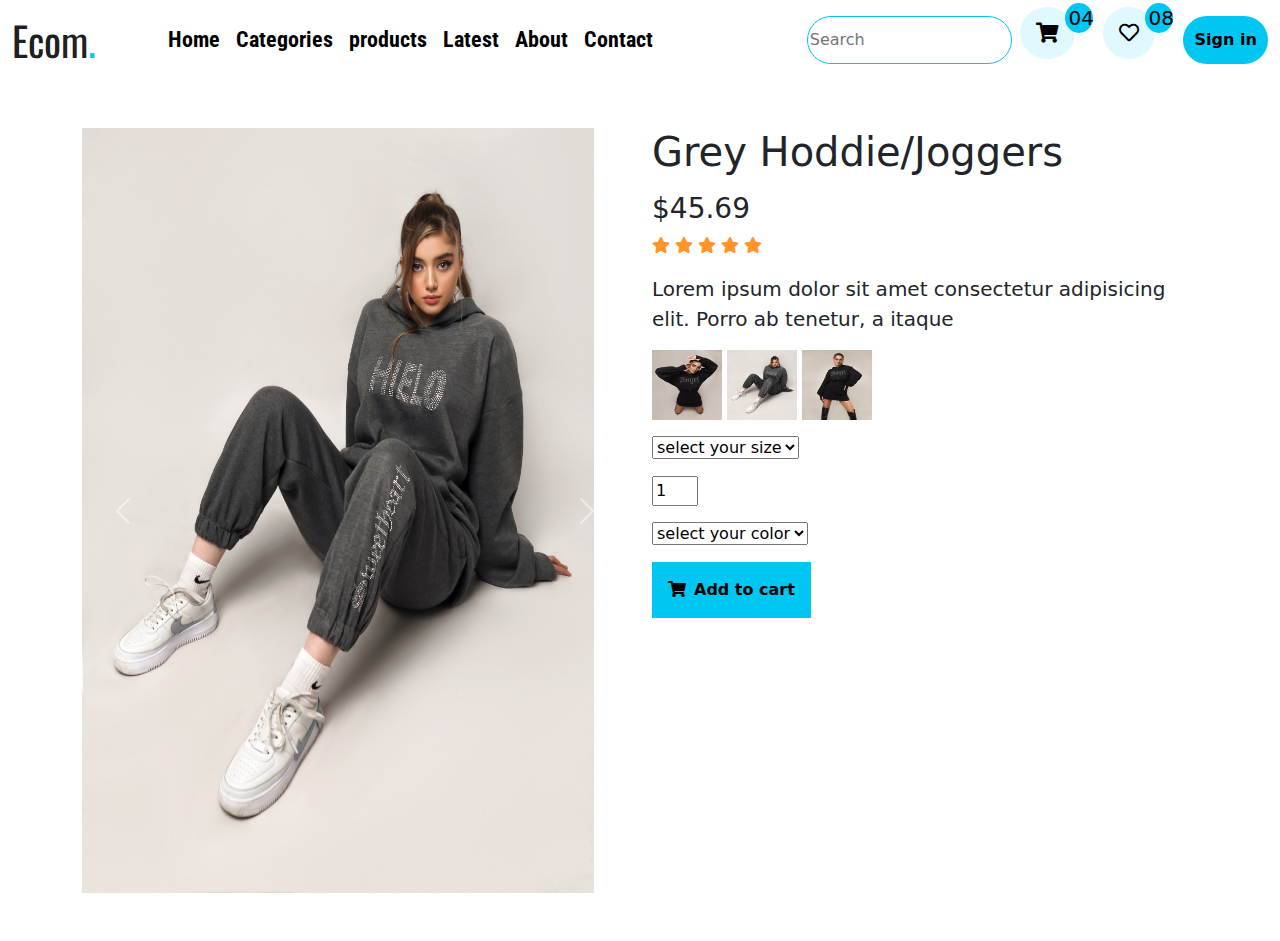
<file: ecommerce+website/ecommerce website/view.html>
<!doctype html>
<html lang="en">
  <head>
    <!-- Required meta tags -->
    <meta charset="utf-8">
    <meta name="viewport" content="width=device-width, initial-scale=1">
    <link rel="stylesheet" href="style.css">
    <link rel="stylesheet" href="mobile.css">
    <!-- Bootstrap CSS -->
    <link rel="stylesheet" href="https://cdnjs.cloudflare.com/ajax/libs/font-awesome/5.15.4/css/all.min.css" integrity="sha512-1ycn6IcaQQ40/MKBW2W4Rhis/DbILU74C1vSrLJxCq57o941Ym01SwNsOMqvEBFlcgUa6xLiPY/NS5R+E6ztJQ==" crossorigin="anonymous" referrerpolicy="no-referrer" />
    <link href="https://cdn.jsdelivr.net/npm/bootstrap@5.0.2/dist/css/bootstrap.min.css" rel="stylesheet" integrity="sha384-EVSTQN3/azprG1Anm3QDgpJLIm9Nao0Yz1ztcQTwFspd3yD65VohhpuuCOmLASjC" crossorigin="anonymous">

    <link rel="stylesheet" type="text/css" href="css/bootstrap.css">
	<link href="https://cdn.jsdelivr.net/npm/bootstrap@5.0.2/dist/css/bootstrap.min.css" rel="stylesheet" integrity="sha384-EVSTQN3/azprG1Anm3QDgpJLIm9Nao0Yz1ztcQTwFspd3yD65VohhpuuCOmLASjC" crossorigin="anonymous">

	<link rel="stylesheet" href="https://cdnjs.cloudflare.com/ajax/libs/font-awesome/5.15.4/css/all.min.css" integrity="sha512-Fo3rlrZj/k7ujTnHg4CGR2D7kSs0v4LLanw2qksYuRlEzO+tcaEPQogQ0KaoGN26/zrn20ImR1DfuLWnOo7aBA==" crossorigin="anonymous" referrerpolicy="no-referrer" />

    <title>Ecom</title>
  </head>
  <body>
  
    <nav class="navbar navbar-expand-lg navbar-light ">
      <div class="container-fluid">
        <a class="navbar-brand" href="index.html">Ecom<span class="x">.</span></a>
        <button class="navbar-toggler" type="button" data-bs-toggle="collapse" data-bs-target="#navbarSupportedContent" aria-controls="navbarSupportedContent" aria-expanded="false" aria-label="Toggle navigation">
          <span class="navbar-toggler-icon"></span>
        </button>
        <div class="collapse navbar-collapse" id="navbarSupportedContent">
          <ul class="navbar-nav me-auto mb-2 ms-5 mb-lg-0">
            <li class="nav-item">
              <a class="nav-link active" aria-current="page" href="#">Home</a>
            </li>
            <li class="nav-item">
              <a class="nav-link" href="#">Categories</a>
            </li>
            <li class="nav-item">
              <a class="nav-link" href="#">products</a>
            </li>
            <li class="nav-item">
              <a class="nav-link" href="#">Latest</a>
            </li>
            <li class="nav-item">
              <a class="nav-link" href="#">About</a>
            </li>
            <li class="nav-item">
              <a class="nav-link" href="#">Contact</a>
            </li>
            
            
          </ul>
          <div class="d-flex">
            <input class=" me-2 search" type="search" placeholder="Search" aria-label="Search">
            <span class="icon">
              <a href="cart.html">
              <i class="fas fa-shopping-cart fa-1x i1"></i>
              </a>
              <span class="icon1">04</span>
              <i class="far fa-heart fa-1x i1"></i>
              <span class="icon1">08</span>
            </span>
            <button class="btn-1" data-bs-toggle="modal" data-bs-target="#exampleModal">Sign in</button>
          </div>
        </div>
      </div>
    </nav>

<section>
  <div class="container">
    <div class="row mb-5 mt-5">
      <div class="col-md-6">
        <div id="carouselExampleControlsNoTouching" class="carousel slide" data-bs-touch="false" data-bs-interval="false">
          <div class="carousel-inner">
            <div class="carousel-item active">
              <img src="images/26.jpg" class="img-n" alt="">
            </div>
            <div class="carousel-item">
              <img src="images/27.jpg" class="img-n" alt="">
            </div>
            <div class="carousel-item">
              <img src="images/25.jpg" class="img-n" alt="">
            </div>
          </div>
          <button class="carousel-control-prev" type="button" data-bs-target="#carouselExampleControlsNoTouching" data-bs-slide="prev">
            <span class="carousel-control-prev-icon" aria-hidden="true"></span>
            <span class="visually-hidden">Previous</span>
          </button>
          <button class="carousel-control-next" type="button" data-bs-target="#carouselExampleControlsNoTouching" data-bs-slide="next">
            <span class="carousel-control-next-icon" aria-hidden="true"></span>
            <span class="visually-hidden">Next</span>
          </button>
        </div>
      </div>
<div class="col-md-6">
  <h1>Grey Hoddie/Joggers</h1>
  <h3 class="mt-3">$45.69</h3>
  <div class="star">
                <i class="fas fa-star"></i>
                <i class="fas fa-star"></i>
                <i class="fas fa-star"></i>
                <i class="fas fa-star"></i>
                <i class="fas fa-star"></i>
              </div>
  <p class="lead mt-3">Lorem ipsum dolor sit amet consectetur adipisicing elit. Porro ab tenetur, a itaque</p>
  <img src="images/25.jpg" class="view-img" alt="">
  <img src="images/26.jpg" class="view-img" alt="">
  <img src="images/27.jpg" class="view-img" alt="">
  <br>
  <select class="mt-3">
    <option value="">select your size</option>
    <option value="">size-S</option>
    <option value="">size-M</option>
    <option value="">size-L</option>
    <option value="">size-XL</option>
  </select>
  <br>
  <input class="inputnum mt-3" type="number"value="1" min="1">
  <br>
  <select class="mt-3">
    <option value="">select your color</option>
    <option value="">Green</option>
    <option value="">Red</option>
    <option value="">Blue</option>
    <option value="">Yellow</option>
  </select>
  <br>
  <button class="btn-v mt-3">
    <i class="fas fa-shopping-cart me-2"></i>Add to cart
  </button>
</div>

    </div>
  </div>
</section>

    <div class="modal fade" id="exampleModal" tabindex="-1" aria-labelledby="exampleModalLabel" aria-hidden="true">
      <div class="modal-dialog">
        <div class="modal-content">
          <div class="modal-header">
            <h5 class="modal-title" id="exampleModalLabel">sign in</h5>
            <button type="button" class="btn-close" data-bs-dismiss="modal" aria-label="Close"></button>
          </div>
          <div class="modal-body">
            <form>
              <label>Name</label>
              <input type="text" class="form-control" placeholder="your name">
              <label>email</label>
              <input type="email" class="form-control" placeholder="email">
              <label>phone number</label>
              <input type="text" class="form-control" placeholder="phone number">
            </form>
          </div>
          <div class="modal-footer">
          
            <button type="button" class="btn-1">sign in</button>
          </div>
        </div>
      </div>
    </div>
  
    <script src="https://cdn.jsdelivr.net/npm/bootstrap@5.0.2/dist/js/bootstrap.bundle.min.js" integrity="sha384-MrcW6ZMFYlzcLA8Nl+NtUVF0sA7MsXsP1UyJoMp4YLEuNSfAP+JcXn/tWtIaxVXM" crossorigin="anonymous"></script>

   
  </body>
</html>
</file>
<file: ecommerce+website/ecommerce website/style.css>
@import url("https://fonts.googleapis.com/css2?family=Dancing+Script:wght@500&family=Oswald:wght@600&family=Roboto+Condensed:wght@700&family=Uchen&display=swap");
/* font-family: 'Dancing Script', cursive;
font-family: 'Oswald', sans-serif;
font-family: 'Roboto Condensed', sans-serif;
font-family: 'Uchen', serif; */
.navbar {
  height: 5rem;
  background-color: white;
  color: black;
  position: sticky !important;
  top: 0 !important;
  z-index: 2 !important;
}
.navbar .navbar-brand {
  color: black;
  font-family: "Oswald", sans-serif;
  font-size: 2.5rem;
}
.navbar ul li a {
  color: black !important;
  font-family: "Roboto Condensed", sans-serif;
  font-size: 1.4rem;
  font-weight: 700;
}
.x {
  color: #00c6f2;
}
.search {
  border-radius: 5rem;
  border: 1px solid #00c6f2;
  outline: none;
  padding: 0.1rem;
  height: 3rem;
}
.icon {
  font-size: 20px;
  height: 35px;
  display: flex;
  align-items: center;
}
.navbar a {
  color: black;
}
.i1 {
  background-color: #dff9ff;
  padding: 1rem;
  border-radius: 50%;
}
.icon1 {
  position: relative;
  top: -15px;
  right: 10px;
  width: 28px;
  height: 30px;
  background-color: #00c6f2;
  padding-left: 0.2rem;
  border-radius: 50%;
}
.btn-1 {
  background-color: #00c6f2;
  padding: 0.7rem;
  font-weight: bold;
  border-radius: 2rem;
  color: black;
  border: none;
  text-decoration: none;
}
.navbar ul li a:hover {
  border-bottom: 3px solid #000;
}
.img-1 {
  background: url("images/01c.jpg");
  background-repeat: no-repeat;
  background-position: center;
  background-size: cover;
  height: 75vh;
}
.img-2 {
  background: url("images/02c.jpg");
  background-repeat: no-repeat;
  background-position: center;
  background-size: cover;
  height: 75vh;
}
.img-3 {
  background: url("images/03c.jpg");
  background-repeat: no-repeat;
  background-position: center;
  background-size: cover;
  height: 75vh;
}
.text-area {
  font-family: "Roboto Condensed", sans-serif;
  margin-bottom: 6rem;
}
.item1::before {
  content: "";
  display: block;
  background: rgba(0, 0, 0, 0.7);
  height: 75vh;
  position: absolute;
  top: 0;
  right: 0;
  left: 0;
}
.img-card {
  height: 50vh;
  border-radius: 10%;
}
.c-2 {
  position: absolute;
  top: 50%;
  right: 0;
  left: 0;
  color: white;
  display: flex;
  align-items: center;
  justify-content: center;
}
.c-1 {
  position: absolute;
  top: 20%;
  right: 0;
  left: 0;
  color: #00c6f2;
  z-index: 1;
  font-family: "Dancing Script", cursive;
}
.overlay-c {
  background-color: rgba(0, 0, 0, 0.7);
  height: 50vh;
  border-radius: 10%;
  position: absolute;
  top: 0;
}
.btn-2 {
  position: absolute;
  top: 70%;
  right: 0;
  left: 35%;
  border: 1px solid white !important;
  background-color: rgba(0, 0, 0, 0.1);
  color: white;
  padding: 0.7rem;
  font-weight: bold;
  border-radius: 2rem;
  border: none;
}
.btn-2:hover {
  background-color: white;
  color: #000;
}
.card {
  border: none !important;
}
.categories {
  font-family: "Uchen", serif;
  font-weight: bolder;
  font-size: 2.9rem;
}
.fa-star {
  color: #ff9529;
}
.card-1 {
  width: 22rem;
}
.image-hero {
  background-image: url("images/23.jpg");
  height: 60vh;
  background-position: center;
  background-size: cover;
}
.overlay {
  background-color: rgba(0, 0, 0, 0.7);
  height: 60vh;
}
.tex {
  font-family: "Dancing Script", cursive;
  font-size: 5.2rem;
}
footer {
  background-color: #1e2021;
  color: white;
  font-size: 1.1rem;
  text-align: center;
  height: 26vh;
  padding-top: 3.5rem;
}
.img-n {
  height: 85vh;
  width: 40vw;
}
.view-img {
  height: 70px;
  width: 70px;
}
.btn-v {
  background-color: #00c6f2;
  border: none;
  padding: 1rem;
  font-weight: bold;
}
.inputnum {
  width: 2.9rem;
}
.cart-img {
  width: 11rem;
  height: 12rem;
}
.content-table {
  border-collapse: collapse;
  margin: 25px 0px;
  font-size: 1.2rem;
  width: 70rem;
  border-radius: 5px 5px 0px 0px;
  overflow: hidden;
  box-shadow: 0 0 20px rgba(0, 0, 0, 0.15);
}
.content-table thead tr {
  background-color: #009879;
  color: #fff;
  text-align: left;
  font-weight: bold;
  font-family: "Oswald", sans-serif;
}
td {
  font-size: 1.2rem;
  font-family: "Oswald", sans-serif;
}
.cart-image {
  width: 11rem;
  height: 12rem;
}
.check {
  font-family: "Oswald", sans-serif;
}
.btn-c {
  font-size: 1.5rem;
  font-family: "Oswald", sans-serif;
}
</file>
<file: ecommerce+website/ecommerce website/mobile.css>
@media (max-width: 600px) {
  .col-sm-4 {
    height: 100vh;
    width: 100vw;
    display: flex;
    align-items: center;
    justify-content: center;
    margin-bottom: 4rem;
  }
  .about-p {
    display: none;
    text-align: center;
  }
  .content-table {
    width: 28rem;
    overflow: hidden;
  }
  .check {
    display: flex;
    flex-direction: column;
    justify-content: center;
    align-items: center;
    overflow: hidden;
  }
  .img-n {
    height: 70vh;
    width: 100vw;
  }
  .navbar ul li a {
    color: white !important;
  }
}
</file>
